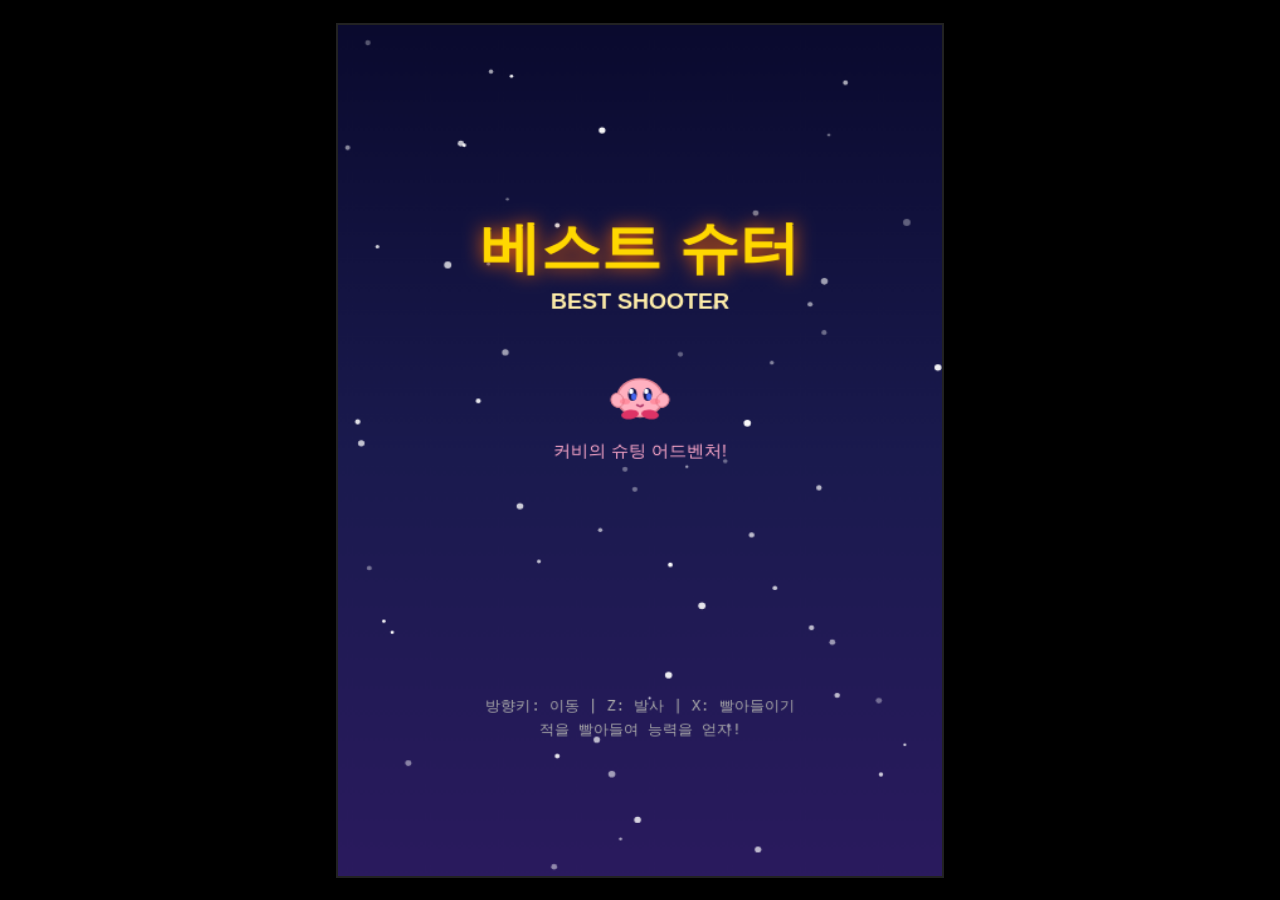
<file: games/shoot/index.html>
<!DOCTYPE html>
<html lang="ko">
<head>
<meta charset="UTF-8">
<meta name="viewport" content="width=device-width, initial-scale=1.0">
<title>베스트 슈터</title>
<style>
* { margin: 0; padding: 0; box-sizing: border-box; }
body {
  background: #000;
  display: flex;
  justify-content: center;
  align-items: center;
  height: 100vh;
  overflow: hidden;
  font-family: 'Segoe UI', sans-serif;
}
canvas {
  border: 2px solid #222;
  image-rendering: auto;
  width: min(95vw, 67.5vh);
  height: min(142.5vw, 95vh);
}
/* ---- Leaderboard Overlay ---- */
#shootNameOverlay {
  font-family: 'Press Start 2P', 'Courier New', monospace;
}
#shootNewRecord {
  text-align: center; margin: 10px 0;
  animation: shootNewRecordIn 0.6s cubic-bezier(0.175,0.885,0.32,1.275) both;
}
@keyframes shootNewRecordIn {
  from { transform: scale(0) rotate(-10deg); opacity: 0; }
  to { transform: scale(1) rotate(0); opacity: 1; }
}
#shootNewRecordTitle {
  font-size: 22px; font-weight: 900; margin-bottom: 14px;
  animation: shootNrFlash 0.6s ease-in-out infinite;
}
@keyframes shootNrFlash {
  0%, 100% { color: #FFD700; text-shadow: 0 0 10px #FFD700, 0 0 30px #FF8800; }
  50% { color: #fff; text-shadow: 0 0 20px #FFD700, 0 0 50px #FF8800, 0 0 80px #FF4400; }
}
#shootNameRow { display: flex; gap: 8px; justify-content: center; margin-bottom: 6px; }
.shoot-name-slot { display: flex; flex-direction: column; align-items: center; gap: 2px; }
.shoot-name-arr {
  background: none; border: none; color: rgba(255,255,255,0.5);
  font-size: 18px; cursor: pointer; padding: 2px 10px; line-height: 1;
  pointer-events: all;
}
.shoot-name-arr:hover { color: #FFD700; }
.shoot-name-arr:active { transform: scale(0.85); }
.shoot-name-char {
  width: 48px; height: 54px; display: flex; align-items: center; justify-content: center;
  font-size: 34px; font-weight: 900; font-family: 'Courier New', monospace;
  color: #FFD700; background: rgba(0,0,0,0.5);
  border: 2px solid rgba(255,255,255,0.15); border-radius: 8px;
}
.shoot-name-char.active {
  border-color: #FFD700; background: rgba(255,215,0,0.1);
  animation: shootNcBlink 0.5s step-end infinite;
}
@keyframes shootNcBlink { 50% { border-color: transparent; } }
#shootNameHint { color: rgba(255,255,255,0.4); font-size: 11px; margin-top: 4px; text-align: center; }
.shoot-btn-name-ok {
  margin-top: 10px; padding: 8px 36px; font-size: 18px; font-weight: bold;
  background: linear-gradient(180deg, #FFB800, #E08900);
  box-shadow: 0 4px 0 #AA6600; border: none; border-radius: 30px;
  color: #fff; cursor: pointer; pointer-events: all;
}
.shoot-btn-name-ok:active { transform: translateY(2px); box-shadow: 0 2px 0 #AA6600; }
#shootRanking {
  width: 100%; margin-top: 14px;
  animation: shootRankIn 0.4s ease-out both;
}
@keyframes shootRankIn {
  from { transform: translateY(20px); opacity: 0; }
  to { transform: translateY(0); opacity: 1; }
}
#shootRankTitle {
  text-align: center; font-size: 18px; font-weight: 900;
  color: #FFD700; letter-spacing: 4px; margin-bottom: 10px;
  text-shadow: 0 0 10px rgba(255,215,0,0.3);
}
.shoot-rank-row {
  display: flex; padding: 7px 14px; border-radius: 6px;
  margin-bottom: 2px; font-size: 14px; font-weight: bold; align-items: center;
}
.shoot-rank-row.header {
  color: rgba(255,255,255,0.35); font-size: 10px;
  letter-spacing: 1px; margin-bottom: 4px; padding-bottom: 4px;
  border-bottom: 1px solid rgba(255,255,255,0.1);
}
.shoot-rank-row.current {
  background: rgba(255,215,0,0.12);
  animation: shootRkHL 1s ease-in-out infinite;
  border: 1px solid rgba(255,215,0,0.25);
}
@keyframes shootRkHL { 50% { background: rgba(255,215,0,0.22); } }
.shoot-rank-pos {
  width: 36px; font-family: 'Courier New', monospace; color: #888;
}
.shoot-rank-row:nth-child(2) .shoot-rank-pos { color: #FFD700; }
.shoot-rank-row:nth-child(3) .shoot-rank-pos { color: #C0C0C0; }
.shoot-rank-row:nth-child(4) .shoot-rank-pos { color: #CD7F32; }
.shoot-rank-name { flex: 1; color: #fff; font-family: 'Courier New', monospace; letter-spacing: 3px; }
.shoot-rank-score { width: 70px; text-align: right; color: #FFD700; }
.shoot-rank-game { width: 80px; text-align: right; color: #88aaff; font-size: 10px; }
.shoot-rank-you { color: #00DDFF; font-size: 10px; margin-left: 6px; white-space: nowrap; }
.shoot-go-phase.hidden { display: none; }
</style>
</head>
<body>
<canvas id="game"></canvas>
<div id="shootNameOverlay" style="position:fixed;top:0;left:0;width:100%;height:100%;background:rgba(0,0,0,0.85);z-index:100;display:none;align-items:center;justify-content:center;flex-direction:column;font-family:'Press Start 2P',monospace;">
    <div style="max-width:420px;width:92%;text-align:center;">
        <div id="shootOverlayTitle" style="font-size:32px;font-weight:900;color:#FF3333;text-shadow:0 0 20px rgba(255,0,0,0.6);margin-bottom:15px;">GAME OVER</div>
        <div style="font-size:20px;color:#FFD700;margin-bottom:20px;" id="shootFinalScore">SCORE: 0</div>
        <div id="shootNewRecord" class="shoot-go-phase hidden">
            <div id="shootNewRecordTitle">&#9733; NEW RECORD &#9733;</div>
            <div id="shootNameRow">
                <div class="shoot-name-slot">
                    <button class="shoot-name-arr" onclick="shootNameCharChange(0,1)">&#9650;</button>
                    <div class="shoot-name-char active" id="snc0">A</div>
                    <button class="shoot-name-arr" onclick="shootNameCharChange(0,-1)">&#9660;</button>
                </div>
                <div class="shoot-name-slot">
                    <button class="shoot-name-arr" onclick="shootNameCharChange(1,1)">&#9650;</button>
                    <div class="shoot-name-char" id="snc1">A</div>
                    <button class="shoot-name-arr" onclick="shootNameCharChange(1,-1)">&#9660;</button>
                </div>
                <div class="shoot-name-slot">
                    <button class="shoot-name-arr" onclick="shootNameCharChange(2,1)">&#9650;</button>
                    <div class="shoot-name-char" id="snc2">A</div>
                    <button class="shoot-name-arr" onclick="shootNameCharChange(2,-1)">&#9660;</button>
                </div>
            </div>
            <div id="shootNameHint">&#8593;&#8595; 변경 &nbsp; &#8592;&#8594; 이동 &nbsp; ENTER 확인</div>
            <button class="shoot-btn-name-ok" onclick="shootConfirmName()">OK</button>
        </div>
        <div id="shootRanking" class="shoot-go-phase hidden">
            <div id="shootRankTitle">&#127942; RANKING &#127942;</div>
            <div id="shootRankList"></div>
        </div>
    </div>
</div>
<script>
// ============================================================
//  베스트 슈터 (Best Shooter) - Kirby Themed Vertical Shooter
// ============================================================

const canvas = document.getElementById('game');
const ctx = canvas.getContext('2d');
const W = 480, H = 720;
canvas.width = W;
canvas.height = H;

// ---- Input ----
const keys = {};
const justPressed = {};
window.addEventListener('keydown', e => {
  // Intercept for name entry
  if (shootGameOverPhase === 'nameEntry') {
    if (e.code === 'ArrowUp') { shootNameCharChange(shootNamePos, 1); }
    else if (e.code === 'ArrowDown') { shootNameCharChange(shootNamePos, -1); }
    else if (e.code === 'ArrowLeft') { shootNamePos = Math.max(0, shootNamePos - 1); shootUpdateNameDisplay(); }
    else if (e.code === 'ArrowRight') { shootNamePos = Math.min(2, shootNamePos + 1); shootUpdateNameDisplay(); }
    else if (e.code === 'Enter') { shootConfirmName(); }
    e.preventDefault();
    e.stopPropagation();
    return;
  }
  if (!keys[e.code]) justPressed[e.code] = true;
  keys[e.code] = true;
  e.preventDefault();
});
window.addEventListener('keyup', e => { keys[e.code] = false; e.preventDefault(); });

// ---- Audio ----
let audioCtx;
function initAudio() { if (!audioCtx) audioCtx = new (window.AudioContext || window.webkitAudioContext)(); }

function playTone(freq, dur, type = 'square', vol = 0.06) {
  if (!audioCtx) return;
  const o = audioCtx.createOscillator();
  const g = audioCtx.createGain();
  o.type = type; o.frequency.value = freq;
  g.gain.value = vol;
  g.gain.exponentialRampToValueAtTime(0.001, audioCtx.currentTime + dur);
  o.connect(g); g.connect(audioCtx.destination);
  o.start(); o.stop(audioCtx.currentTime + dur);
}

function sfxShoot() { playTone(880, 0.06, 'square', 0.04); }
function sfxFireShoot() { playTone(220, 0.12, 'sawtooth', 0.06); }
function sfxWaterShoot() { playTone(660, 0.08, 'sine', 0.05); }
function sfxHit() { playTone(300, 0.08, 'square', 0.06); }
function sfxDestroy() {
  playTone(180, 0.15, 'sawtooth', 0.08);
  setTimeout(() => playTone(120, 0.2, 'square', 0.06), 50);
}
function sfxInhale() { playTone(90, 0.04, 'sawtooth', 0.03); }
function sfxAbility() {
  playTone(523, 0.08, 'square', 0.07);
  setTimeout(() => playTone(659, 0.08, 'square', 0.07), 80);
  setTimeout(() => playTone(784, 0.12, 'square', 0.07), 160);
}
function sfxPlayerHit() { playTone(100, 0.25, 'square', 0.1); }
function sfxBossDefeat() {
  for (let i = 0; i < 6; i++) {
    setTimeout(() => playTone(200 + i * 80, 0.15, 'square', 0.08), i * 120);
  }
}
function sfxBossWarn() {
  playTone(120, 0.3, 'sawtooth', 0.08);
  setTimeout(() => playTone(120, 0.3, 'sawtooth', 0.08), 400);
  setTimeout(() => playTone(120, 0.3, 'sawtooth', 0.08), 800);
}
function sfxStageClear() {
  const notes = [523, 587, 659, 784, 880, 1047];
  notes.forEach((n, i) => setTimeout(() => playTone(n, 0.15, 'square', 0.07), i * 100));
}

// ---- BGM System ----
let bgm = null;

function startBGM(type) {
  stopBGM();
  if (!audioCtx) return;

  const gain1 = audioCtx.createGain();
  const gain2 = audioCtx.createGain();
  gain1.connect(audioCtx.destination);
  gain2.connect(audioCtx.destination);
  gain1.gain.value = 0.03;
  gain2.gain.value = 0.025;

  const osc1 = audioCtx.createOscillator();
  const osc2 = audioCtx.createOscillator();
  osc1.type = 'square';
  osc2.type = 'triangle';
  osc1.connect(gain1);
  osc2.connect(gain2);
  osc1.frequency.value = 440;
  osc2.frequency.value = 220;
  osc1.start();
  osc2.start();

  let noteIdx = 0;
  const stageNotes = [523, 587, 659, 784, 880, 784, 659, 587, 523, 659, 784, 880, 1047, 880, 784, 659];
  const stageBass = [262, 262, 330, 330, 392, 392, 330, 330, 262, 262, 330, 330, 392, 392, 262, 262];
  const bossNotes = [330, 392, 330, 294, 262, 294, 330, 392, 440, 392, 330, 294, 262, 330, 294, 262];
  const bossBass = [165, 165, 196, 196, 131, 131, 165, 165, 220, 220, 196, 196, 131, 131, 165, 165];

  const melody = type === 'boss' ? bossNotes : stageNotes;
  const bass = type === 'boss' ? bossBass : stageBass;
  const interval = type === 'boss' ? 180 : 215;

  const intervalId = setInterval(() => {
    if (!audioCtx) return;
    const now = audioCtx.currentTime;
    osc1.frequency.setValueAtTime(melody[noteIdx % melody.length], now);
    osc2.frequency.setValueAtTime(bass[noteIdx % bass.length], now);
    noteIdx++;
  }, interval);

  bgm = { osc1, osc2, gain1, gain2, intervalId, playing: true };
}

function stopBGM() {
  if (!bgm) return;
  try {
    clearInterval(bgm.intervalId);
    bgm.osc1.stop();
    bgm.osc2.stop();
    bgm.gain1.disconnect();
    bgm.gain2.disconnect();
  } catch(e) {}
  bgm = null;
}

function muteBGM() {
  if (!bgm) return;
  bgm.gain1.gain.value = 0;
  bgm.gain2.gain.value = 0;
}

function unmuteBGM() {
  if (!bgm) return;
  bgm.gain1.gain.value = 0.03;
  bgm.gain2.gain.value = 0.025;
}

// ---- Game State ----
let state = 'title';
let stage = 1;
let score = 0;
let frame = 0;
let stageTimer = 0;
let bossSpawned = false;
let bossWarning = 0;
let stageClearTimer = 0;
let shakeX = 0, shakeY = 0;
let shakeTimer = 0;

// ---- Leaderboard ----
const SHOOT_ALPHABET = 'ABCDEFGHIJKLMNOPQRSTUVWXYZ0123456789';
let shootRankings = [];
let shootNameChars = [0, 0, 0];
let shootNamePos = 0;
let shootNewRankIdx = -1;
let shootGameOverPhase = ''; // '', 'nameEntry', 'ranking'

function shootLoadRankings() {
  try {
    shootRankings = JSON.parse(localStorage.getItem('gogo_arcade_leaderboard') || '[]');
  } catch(e) { shootRankings = []; }
}

function shootSaveRanking(name, sc) {
  try {
    let all = JSON.parse(localStorage.getItem('gogo_arcade_leaderboard') || '[]');
    all.push({ name, score: sc, game: '베스트슈터', date: new Date().toISOString().slice(0,10) });
    all.sort((a,b) => b.score - a.score);
    if (all.length > 30) all.length = 30;
    localStorage.setItem('gogo_arcade_leaderboard', JSON.stringify(all));
    shootRankings = all;
  } catch(e) {}
}

function shootGetRankPosition(s) {
  shootLoadRankings();
  for (let i = 0; i < shootRankings.length; i++) { if (s > shootRankings[i].score) return i; }
  return shootRankings.length < 30 ? shootRankings.length : -1;
}

function shootShowNameEntry() {
  shootGameOverPhase = 'nameEntry';
  shootNameChars = [0, 0, 0];
  shootNamePos = 0;
  const nr = document.getElementById('shootNewRecord');
  nr.classList.remove('hidden');
  nr.style.animation = 'none'; nr.offsetHeight; nr.style.animation = '';
  shootUpdateNameDisplay();
}

function shootUpdateNameDisplay() {
  for (let i = 0; i < 3; i++) {
    const el = document.getElementById('snc' + i);
    el.textContent = SHOOT_ALPHABET[shootNameChars[i]];
    el.classList.toggle('active', i === shootNamePos);
  }
}

window.shootNameCharChange = function(pos, dir) {
  if (shootGameOverPhase !== 'nameEntry') return;
  shootNamePos = pos;
  shootNameChars[pos] = (shootNameChars[pos] + dir + SHOOT_ALPHABET.length) % SHOOT_ALPHABET.length;
  shootUpdateNameDisplay();
};

window.shootConfirmName = function() {
  if (shootGameOverPhase !== 'nameEntry') return;
  const name = shootNameChars.map(i => SHOOT_ALPHABET[i]).join('');
  shootSaveRanking(name, score);
  document.getElementById('shootNewRecord').classList.add('hidden');
  shootShowRanking();
};

function shootShowRanking() {
  shootGameOverPhase = 'ranking';
  shootLoadRankings();
  const list = document.getElementById('shootRankList');
  const ordinals = ['1ST','2ND','3RD','4TH','5TH','6TH','7TH','8TH','9TH','10TH'];

  let html = '<div class="shoot-rank-row header"><span class="shoot-rank-pos">RANK</span><span class="shoot-rank-name">NAME</span><span class="shoot-rank-score">SCORE</span><span class="shoot-rank-game">GAME</span></div>';

  const display = shootRankings.slice(0, 10);
  if (display.length === 0) {
    html += '<div style="text-align:center;color:#666;padding:16px;font-size:13px;">기록 없음</div>';
  }
  display.forEach((r, i) => {
    const isCurrent = (i === shootNewRankIdx && r.score === score && r.game === '베스트슈터');
    html += '<div class="shoot-rank-row' + (isCurrent ? ' current' : '') + '">';
    html += '<span class="shoot-rank-pos">' + (ordinals[i] || (i+1)+'TH') + '</span>';
    html += '<span class="shoot-rank-name">' + (r.name || '---') + '</span>';
    html += '<span class="shoot-rank-score">' + (r.score || 0).toLocaleString() + '</span>';
    html += '<span class="shoot-rank-game">' + (r.game || '-') + '</span>';
    if (isCurrent) html += '<span class="shoot-rank-you">&#9664; YOU</span>';
    html += '</div>';
  });

  list.innerHTML = html;
  const rk = document.getElementById('shootRanking');
  rk.classList.remove('hidden');
  rk.style.animation = 'none'; rk.offsetHeight; rk.style.animation = '';
  shootNewRankIdx = -1;
}

function shootTriggerOverlay(title, titleColor) {
  shootNewRankIdx = shootGetRankPosition(score);
  document.getElementById('shootOverlayTitle').textContent = title;
  document.getElementById('shootOverlayTitle').style.color = titleColor;
  document.getElementById('shootOverlayTitle').style.textShadow = '0 0 20px ' + titleColor + '99';
  document.getElementById('shootFinalScore').textContent = 'SCORE: ' + score.toLocaleString();
  document.getElementById('shootNewRecord').classList.add('hidden');
  document.getElementById('shootRanking').classList.add('hidden');
  document.getElementById('shootNameOverlay').style.display = 'flex';
  if (shootNewRankIdx >= 0) {
    shootShowNameEntry();
  } else {
    shootShowRanking();
  }
}

// ---- Entities ----
let player, bullets, enemyBullets, enemies, boss, particles, items, stars;

// ---- Images ----
const images = {};
const imageFiles = {
  kirby: '기본_워프스타를 탄 커비.jpeg',
  waddledee: '적_기본_웨이들디.jpeg',
  mechawaddledee: '적_기본_메카 웨이들디.jpeg',
  watergalbros: '적_기본_워터겔브로스.jpeg',
  hothead: '적_기본_핫헤드.png',
  gigantedge: '적_보스_기간트 에지.jpeg',
  metaknight: '적_보스_메타나이트.jpeg',
};

let imagesLoaded = 0;
const totalImages = Object.keys(imageFiles).length;

for (const [key, file] of Object.entries(imageFiles)) {
  const img = new Image();
  img.onload = () => { imagesLoaded++; };
  img.onerror = () => { imagesLoaded++; };
  img.src = encodeURI(file);
  images[key] = img;
}

// ---- Helper Functions ----
function rand(min, max) { return Math.random() * (max - min) + min; }
function randInt(min, max) { return Math.floor(rand(min, max + 1)); }
function clamp(v, min, max) { return Math.max(min, Math.min(max, v)); }
function dist(a, b) { return Math.hypot(a.x - b.x, a.y - b.y); }

function rectsOverlap(a, b) {
  return a.x - a.w/2 < b.x + b.w/2 &&
         a.x + a.w/2 > b.x - b.w/2 &&
         a.y - a.h/2 < b.y + b.h/2 &&
         a.y + a.h/2 > b.y - b.h/2;
}

function screenShake(intensity, duration) {
  shakeTimer = duration;
  shakeX = intensity;
  shakeY = intensity;
}

// ---- Particle System ----
function spawnParticles(x, y, color, count, speed, life) {
  for (let i = 0; i < count; i++) {
    const angle = rand(0, Math.PI * 2);
    const spd = rand(speed * 0.3, speed);
    particles.push({
      x, y, vx: Math.cos(angle) * spd, vy: Math.sin(angle) * spd,
      life, maxLife: life, color, size: rand(2, 5)
    });
  }
}

function spawnStar(x, y) {
  for (let i = 0; i < 5; i++) {
    const angle = rand(0, Math.PI * 2);
    const spd = rand(1, 3);
    particles.push({
      x, y, vx: Math.cos(angle) * spd, vy: Math.sin(angle) * spd,
      life: 30, maxLife: 30, color: '#FFD700', size: rand(3, 6), star: true
    });
  }
}

// ---- Drawing Helpers ----
function drawImageFit(img, x, y, w, h) {
  if (!img || !img.complete || img.naturalWidth === 0) return false;
  ctx.save();
  ctx.beginPath();
  ctx.ellipse(x, y, w/2, h/2, 0, 0, Math.PI * 2);
  ctx.clip();
  ctx.drawImage(img, x - w/2, y - h/2, w, h);
  ctx.restore();
  return true;
}

function drawImageRect(img, x, y, w, h) {
  if (!img || !img.complete || img.naturalWidth === 0) return false;
  ctx.drawImage(img, x - w/2, y - h/2, w, h);
  return true;
}

// ---- Draw Characters ----
function drawKirby(x, y, ability, inhaling, invincible) {
  ctx.save();
  ctx.translate(x, y);
  if (invincible > 0 && Math.floor(frame / 3) % 2 === 0) ctx.globalAlpha = 0.4;

  // Body
  ctx.fillStyle = '#FFB0C0';
  ctx.beginPath();
  ctx.ellipse(0, 0, 18, 16, 0, 0, Math.PI * 2);
  ctx.fill();
  ctx.strokeStyle = '#E08090';
  ctx.lineWidth = 1.5;
  ctx.stroke();

  // Feet
  ctx.fillStyle = '#DD3366';
  ctx.beginPath(); ctx.ellipse(-8, 14, 7, 4, -0.15, 0, Math.PI * 2); ctx.fill();
  ctx.beginPath(); ctx.ellipse(8, 14, 7, 4, 0.15, 0, Math.PI * 2); ctx.fill();

  // Arms
  ctx.fillStyle = '#FFB0C0';
  ctx.strokeStyle = '#E08090';
  ctx.lineWidth = 1;
  ctx.beginPath(); ctx.ellipse(-18, 2, 5, 6, -0.3, 0, Math.PI * 2); ctx.fill(); ctx.stroke();
  ctx.beginPath(); ctx.ellipse(18, 2, 5, 6, 0.3, 0, Math.PI * 2); ctx.fill(); ctx.stroke();

  // Eyes
  ctx.fillStyle = '#191950';
  ctx.beginPath(); ctx.ellipse(-6, -3, 3.5, 5.5, 0, 0, Math.PI * 2); ctx.fill();
  ctx.beginPath(); ctx.ellipse(6, -3, 3.5, 5.5, 0, 0, Math.PI * 2); ctx.fill();

  // Eye highlights
  ctx.fillStyle = '#FFF';
  ctx.beginPath(); ctx.ellipse(-7, -5.5, 1.8, 2.2, 0, 0, Math.PI * 2); ctx.fill();
  ctx.beginPath(); ctx.ellipse(5, -5.5, 1.8, 2.2, 0, 0, Math.PI * 2); ctx.fill();

  // Blue iris
  ctx.fillStyle = '#4466EE';
  ctx.beginPath(); ctx.ellipse(-5, -1, 2, 3, 0, 0, Math.PI * 2); ctx.fill();
  ctx.beginPath(); ctx.ellipse(7, -1, 2, 3, 0, 0, Math.PI * 2); ctx.fill();

  // Blush
  ctx.fillStyle = 'rgba(255, 80, 100, 0.35)';
  ctx.beginPath(); ctx.ellipse(-12, 3, 4, 2.5, 0, 0, Math.PI * 2); ctx.fill();
  ctx.beginPath(); ctx.ellipse(12, 3, 4, 2.5, 0, 0, Math.PI * 2); ctx.fill();

  // Mouth
  if (inhaling) {
    ctx.fillStyle = '#220011';
    ctx.beginPath(); ctx.ellipse(0, 5, 7, 6, 0, 0, Math.PI * 2); ctx.fill();
    ctx.fillStyle = '#440022';
    ctx.beginPath(); ctx.ellipse(0, 5, 4, 3, 0, 0, Math.PI * 2); ctx.fill();
  } else {
    ctx.strokeStyle = '#AA3366';
    ctx.lineWidth = 1.5;
    ctx.beginPath(); ctx.arc(0, 4, 3, 0.15 * Math.PI, 0.85 * Math.PI); ctx.stroke();
  }

  // Ability hats
  if (ability === 'fire') {
    // Fire crown
    const t = frame * 0.15;
    ctx.fillStyle = '#FF4400';
    ctx.beginPath();
    ctx.moveTo(-10, -14); ctx.lineTo(-6, -24 + Math.sin(t) * 3);
    ctx.lineTo(-2, -16); ctx.lineTo(2, -28 + Math.sin(t + 1) * 3);
    ctx.lineTo(6, -16); ctx.lineTo(10, -22 + Math.sin(t + 2) * 3);
    ctx.lineTo(12, -14); ctx.closePath(); ctx.fill();
    ctx.fillStyle = '#FFAA00';
    ctx.beginPath();
    ctx.moveTo(-7, -14); ctx.lineTo(-3, -20 + Math.sin(t) * 2);
    ctx.lineTo(0, -15); ctx.lineTo(3, -22 + Math.sin(t + 1) * 2);
    ctx.lineTo(7, -14); ctx.closePath(); ctx.fill();
  } else if (ability === 'water') {
    // Water crown
    ctx.fillStyle = '#3399FF';
    ctx.beginPath();
    ctx.ellipse(0, -16, 12, 5, 0, Math.PI, Math.PI * 2); ctx.fill();
    ctx.fillStyle = '#66BBFF';
    for (let i = -2; i <= 2; i++) {
      const bx = i * 5;
      const by = -20 - Math.abs(i) * 2 + Math.sin(frame * 0.1 + i) * 2;
      ctx.beginPath(); ctx.arc(bx, by, 3, 0, Math.PI * 2); ctx.fill();
    }
  }

  ctx.restore();
}

function drawWaddleDee(x, y, hp, maxHp) {
  ctx.save();
  ctx.translate(x, y);

  // Body
  ctx.fillStyle = '#E8955A';
  ctx.beginPath(); ctx.ellipse(0, 0, 14, 13, 0, 0, Math.PI * 2); ctx.fill();
  ctx.strokeStyle = '#C07040'; ctx.lineWidth = 1; ctx.stroke();

  // Face area
  ctx.fillStyle = '#FDDCB0';
  ctx.beginPath(); ctx.ellipse(0, 1, 10, 9, 0, 0, Math.PI * 2); ctx.fill();

  // Eyes
  ctx.fillStyle = '#1a1a40';
  ctx.beginPath(); ctx.ellipse(-4, -1, 2, 2.5, 0, 0, Math.PI * 2); ctx.fill();
  ctx.beginPath(); ctx.ellipse(4, -1, 2, 2.5, 0, 0, Math.PI * 2); ctx.fill();

  // Blush
  ctx.fillStyle = 'rgba(220, 100, 80, 0.3)';
  ctx.beginPath(); ctx.ellipse(-8, 3, 3, 2, 0, 0, Math.PI * 2); ctx.fill();
  ctx.beginPath(); ctx.ellipse(8, 3, 3, 2, 0, 0, Math.PI * 2); ctx.fill();

  // Feet
  ctx.fillStyle = '#E8955A';
  ctx.beginPath(); ctx.ellipse(-6, 12, 5, 3, 0, 0, Math.PI * 2); ctx.fill();
  ctx.beginPath(); ctx.ellipse(6, 12, 5, 3, 0, 0, Math.PI * 2); ctx.fill();

  ctx.restore();
}

function drawHotHead(x, y) {
  ctx.save();
  ctx.translate(x, y);

  // Body
  ctx.fillStyle = '#DD4422';
  ctx.beginPath(); ctx.ellipse(0, 2, 15, 14, 0, 0, Math.PI * 2); ctx.fill();
  ctx.strokeStyle = '#AA2200'; ctx.lineWidth = 1.5; ctx.stroke();

  // Inner lighter area
  ctx.fillStyle = '#FF7744';
  ctx.beginPath(); ctx.ellipse(0, 4, 10, 9, 0, 0, Math.PI * 2); ctx.fill();

  // Flames on top
  const t = frame * 0.2;
  ctx.fillStyle = '#FF8800';
  for (let i = -1; i <= 1; i++) {
    ctx.beginPath();
    ctx.moveTo(i * 6 - 4, -10);
    ctx.quadraticCurveTo(i * 6, -22 + Math.sin(t + i * 2) * 4, i * 6 + 4, -10);
    ctx.fill();
  }
  ctx.fillStyle = '#FFCC00';
  ctx.beginPath();
  ctx.moveTo(-2, -10);
  ctx.quadraticCurveTo(0, -18 + Math.sin(t + 1) * 3, 2, -10);
  ctx.fill();

  // Eyes
  ctx.fillStyle = '#FFF';
  ctx.beginPath(); ctx.ellipse(-5, -1, 4, 4, 0, 0, Math.PI * 2); ctx.fill();
  ctx.beginPath(); ctx.ellipse(5, -1, 4, 4, 0, 0, Math.PI * 2); ctx.fill();
  ctx.fillStyle = '#111';
  ctx.beginPath(); ctx.ellipse(-4, 0, 2, 2.5, 0, 0, Math.PI * 2); ctx.fill();
  ctx.beginPath(); ctx.ellipse(6, 0, 2, 2.5, 0, 0, Math.PI * 2); ctx.fill();

  // Angry brows
  ctx.strokeStyle = '#661100';
  ctx.lineWidth = 2;
  ctx.beginPath(); ctx.moveTo(-9, -6); ctx.lineTo(-3, -4); ctx.stroke();
  ctx.beginPath(); ctx.moveTo(9, -6); ctx.lineTo(3, -4); ctx.stroke();

  ctx.restore();
}

function drawWaterGalbros(x, y) {
  ctx.save();
  ctx.translate(x, y);

  // Water drops around
  const t = frame * 0.1;
  ctx.fillStyle = 'rgba(100, 180, 255, 0.4)';
  for (let i = 0; i < 4; i++) {
    const angle = t + i * Math.PI / 2;
    const dx = Math.cos(angle) * 20;
    const dy = Math.sin(angle) * 18;
    ctx.beginPath(); ctx.arc(dx, dy, 3, 0, Math.PI * 2); ctx.fill();
  }

  // Body
  ctx.fillStyle = '#3388CC';
  ctx.beginPath(); ctx.ellipse(0, 0, 16, 15, 0, 0, Math.PI * 2); ctx.fill();
  ctx.strokeStyle = '#226699'; ctx.lineWidth = 1.5; ctx.stroke();

  // Belly
  ctx.fillStyle = '#88CCEE';
  ctx.beginPath(); ctx.ellipse(0, 3, 10, 9, 0, 0, Math.PI * 2); ctx.fill();

  // Eyes
  ctx.fillStyle = '#FFF';
  ctx.beginPath(); ctx.ellipse(-5, -2, 4, 4.5, 0, 0, Math.PI * 2); ctx.fill();
  ctx.beginPath(); ctx.ellipse(5, -2, 4, 4.5, 0, 0, Math.PI * 2); ctx.fill();
  ctx.fillStyle = '#112244';
  ctx.beginPath(); ctx.ellipse(-4, -1, 2, 2.5, 0, 0, Math.PI * 2); ctx.fill();
  ctx.beginPath(); ctx.ellipse(6, -1, 2, 2.5, 0, 0, Math.PI * 2); ctx.fill();

  // Mouth
  ctx.fillStyle = '#114477';
  ctx.beginPath(); ctx.ellipse(0, 6, 5, 3, 0, 0, Math.PI * 2); ctx.fill();

  // Fin on top
  ctx.fillStyle = '#2277AA';
  ctx.beginPath();
  ctx.moveTo(-3, -14); ctx.lineTo(0, -22); ctx.lineTo(3, -14);
  ctx.closePath(); ctx.fill();

  ctx.restore();
}

function drawMechaWaddleDee(x, y) {
  ctx.save();
  ctx.translate(x, y);

  // Body (metallic)
  ctx.fillStyle = '#888899';
  ctx.beginPath(); ctx.ellipse(0, 0, 15, 14, 0, 0, Math.PI * 2); ctx.fill();
  ctx.strokeStyle = '#556'; ctx.lineWidth = 2; ctx.stroke();

  // Visor
  ctx.fillStyle = '#334';
  ctx.beginPath();
  ctx.moveTo(-10, -4); ctx.lineTo(10, -4); ctx.lineTo(8, 2); ctx.lineTo(-8, 2);
  ctx.closePath(); ctx.fill();

  // Eye lights
  ctx.fillStyle = '#FF3333';
  ctx.beginPath(); ctx.ellipse(-4, -1, 2, 1.5, 0, 0, Math.PI * 2); ctx.fill();
  ctx.fillStyle = '#FF3333';
  ctx.beginPath(); ctx.ellipse(4, -1, 2, 1.5, 0, 0, Math.PI * 2); ctx.fill();

  // Antenna
  ctx.strokeStyle = '#667';
  ctx.lineWidth = 2;
  ctx.beginPath(); ctx.moveTo(0, -14); ctx.lineTo(0, -20); ctx.stroke();
  ctx.fillStyle = '#F44';
  ctx.beginPath(); ctx.arc(0, -21, 2, 0, Math.PI * 2); ctx.fill();

  // Legs
  ctx.fillStyle = '#667';
  ctx.beginPath(); ctx.ellipse(-6, 13, 5, 3, 0, 0, Math.PI * 2); ctx.fill();
  ctx.beginPath(); ctx.ellipse(6, 13, 5, 3, 0, 0, Math.PI * 2); ctx.fill();

  ctx.restore();
}

function drawMetaKnight(x, y, phase, attackAnim) {
  ctx.save();
  ctx.translate(x, y);

  // Cape
  const capeWave = Math.sin(frame * 0.08) * 5;
  ctx.fillStyle = phase === 2 ? '#6622AA' : '#3322AA';
  ctx.beginPath();
  ctx.moveTo(-25, -5);
  ctx.quadraticCurveTo(-30, 25 + capeWave, -15, 35);
  ctx.lineTo(0, 30);
  ctx.lineTo(15, 35);
  ctx.quadraticCurveTo(30, 25 - capeWave, 25, -5);
  ctx.closePath();
  ctx.fill();

  // Body
  ctx.fillStyle = '#2233AA';
  ctx.beginPath(); ctx.ellipse(0, 0, 20, 18, 0, 0, Math.PI * 2); ctx.fill();
  ctx.strokeStyle = '#112277'; ctx.lineWidth = 2; ctx.stroke();

  // Mask
  ctx.fillStyle = '#C0C0D0';
  ctx.beginPath();
  ctx.ellipse(0, -2, 18, 14, 0, -0.2, Math.PI + 0.2);
  ctx.fill();
  ctx.strokeStyle = '#8888AA'; ctx.lineWidth = 1.5; ctx.stroke();

  // Mask V-shape
  ctx.strokeStyle = '#8888AA';
  ctx.lineWidth = 2;
  ctx.beginPath(); ctx.moveTo(-8, -6); ctx.lineTo(0, 0); ctx.lineTo(8, -6); ctx.stroke();

  // Eyes (glowing yellow)
  const eyeGlow = Math.sin(frame * 0.1) * 0.2 + 0.8;
  ctx.fillStyle = `rgba(255, 255, 100, ${eyeGlow})`;
  ctx.beginPath(); ctx.ellipse(-6, -3, 3, 2, -0.2, 0, Math.PI * 2); ctx.fill();
  ctx.beginPath(); ctx.ellipse(6, -3, 3, 2, 0.2, 0, Math.PI * 2); ctx.fill();

  // Sword (Galaxia)
  if (attackAnim > 0) {
    const swordAngle = -Math.PI/2 + Math.sin(attackAnim * 0.3) * 1.5;
    ctx.save();
    ctx.translate(20, 0);
    ctx.rotate(swordAngle);
    // Blade
    ctx.fillStyle = '#FFD700';
    ctx.beginPath();
    ctx.moveTo(0, -3); ctx.lineTo(30, -2); ctx.lineTo(35, 0); ctx.lineTo(30, 2); ctx.lineTo(0, 3);
    ctx.closePath(); ctx.fill();
    ctx.strokeStyle = '#CC9900'; ctx.lineWidth = 1; ctx.stroke();
    // Handle
    ctx.fillStyle = '#8B4513';
    ctx.fillRect(-8, -3, 8, 6);
    // Guard
    ctx.fillStyle = '#FFD700';
    ctx.beginPath(); ctx.ellipse(0, 0, 3, 6, 0, 0, Math.PI * 2); ctx.fill();
    ctx.restore();
  }

  // Wings in phase 2
  if (phase === 2) {
    const wingFlap = Math.sin(frame * 0.15) * 8;
    ctx.fillStyle = 'rgba(80, 50, 150, 0.7)';
    // Left wing
    ctx.beginPath();
    ctx.moveTo(-18, -5);
    ctx.quadraticCurveTo(-40, -20 + wingFlap, -35, 5);
    ctx.quadraticCurveTo(-30, 15, -18, 10);
    ctx.closePath(); ctx.fill();
    // Right wing
    ctx.beginPath();
    ctx.moveTo(18, -5);
    ctx.quadraticCurveTo(40, -20 - wingFlap, 35, 5);
    ctx.quadraticCurveTo(30, 15, 18, 10);
    ctx.closePath(); ctx.fill();
  }

  ctx.restore();
}

function drawGigantEdge(x, y, phase, attackAnim) {
  ctx.save();
  ctx.translate(x, y);

  // Body (large armored)
  ctx.fillStyle = phase === 2 ? '#445544' : '#556655';
  ctx.beginPath(); ctx.ellipse(0, 5, 32, 35, 0, 0, Math.PI * 2); ctx.fill();
  ctx.strokeStyle = '#334433'; ctx.lineWidth = 2.5; ctx.stroke();

  // Armor plates
  ctx.fillStyle = phase === 2 ? '#667766' : '#778877';
  ctx.beginPath(); ctx.ellipse(0, -5, 28, 20, 0, 0, Math.PI); ctx.fill();
  ctx.strokeStyle = '#556655'; ctx.lineWidth = 1.5; ctx.stroke();

  // Helmet
  ctx.fillStyle = '#445544';
  ctx.beginPath();
  ctx.moveTo(-20, -15);
  ctx.quadraticCurveTo(-22, -35, 0, -40);
  ctx.quadraticCurveTo(22, -35, 20, -15);
  ctx.closePath(); ctx.fill();
  ctx.strokeStyle = '#334433'; ctx.lineWidth = 2; ctx.stroke();

  // Visor
  ctx.fillStyle = '#112211';
  ctx.beginPath();
  ctx.moveTo(-15, -18); ctx.lineTo(15, -18);
  ctx.lineTo(12, -10); ctx.lineTo(-12, -10);
  ctx.closePath(); ctx.fill();

  // Eyes
  const eyeFlicker = Math.sin(frame * 0.12) * 0.3 + 0.7;
  ctx.fillStyle = phase === 2 ? `rgba(255, 80, 80, ${eyeFlicker})` : `rgba(255, 200, 100, ${eyeFlicker})`;
  ctx.beginPath(); ctx.ellipse(-6, -14, 3, 2, 0, 0, Math.PI * 2); ctx.fill();
  ctx.beginPath(); ctx.ellipse(6, -14, 3, 2, 0, 0, Math.PI * 2); ctx.fill();

  // Shield (left hand)
  ctx.fillStyle = '#889988';
  ctx.strokeStyle = '#667766';
  ctx.lineWidth = 2;
  ctx.beginPath(); ctx.ellipse(-30, 5, 12, 18, -0.2, 0, Math.PI * 2); ctx.fill(); ctx.stroke();
  ctx.fillStyle = '#AABBAA';
  ctx.beginPath(); ctx.ellipse(-30, 5, 6, 10, -0.2, 0, Math.PI * 2); ctx.fill();

  // Sword (right hand)
  const swordSwing = attackAnim > 0 ? Math.sin(attackAnim * 0.25) * 1.2 : 0;
  ctx.save();
  ctx.translate(30, -5);
  ctx.rotate(-0.8 + swordSwing);
  // Blade
  ctx.fillStyle = '#AABBCC';
  ctx.beginPath();
  ctx.moveTo(0, -4); ctx.lineTo(40, -3); ctx.lineTo(45, 0); ctx.lineTo(40, 3); ctx.lineTo(0, 4);
  ctx.closePath(); ctx.fill();
  ctx.strokeStyle = '#8899AA'; ctx.lineWidth = 1; ctx.stroke();
  // Handle
  ctx.fillStyle = '#664422';
  ctx.fillRect(-10, -4, 10, 8);
  // Guard
  ctx.fillStyle = '#AABBAA';
  ctx.beginPath(); ctx.ellipse(0, 0, 4, 7, 0, 0, Math.PI * 2); ctx.fill();
  ctx.restore();

  // Feet
  ctx.fillStyle = '#445544';
  ctx.beginPath(); ctx.ellipse(-15, 38, 10, 5, 0, 0, Math.PI * 2); ctx.fill();
  ctx.beginPath(); ctx.ellipse(15, 38, 10, 5, 0, 0, Math.PI * 2); ctx.fill();

  ctx.restore();
}

// ---- Draw Dark Matter (Stage 3 Boss) ----
function drawDarkMatter(x, y, phase, attackAnim) {
  ctx.save();
  ctx.translate(x, y);

  // Petal-like orange decorations orbiting
  const petalCount = 8;
  for (let i = 0; i < petalCount; i++) {
    const angle = (i / petalCount) * Math.PI * 2 + frame * 0.03;
    const r = 28 + Math.sin(frame * 0.05 + i) * 4;
    const px = Math.cos(angle) * r;
    const py = Math.sin(angle) * r;
    ctx.fillStyle = phase === 2 ? '#FF4400' : '#FF8800';
    ctx.beginPath(); ctx.ellipse(px, py, 6, 3, angle, 0, Math.PI * 2); ctx.fill();
  }

  // Dark sphere body
  const grad = ctx.createRadialGradient(0, 0, 5, 0, 0, 30);
  grad.addColorStop(0, phase === 2 ? '#440022' : '#1a0033');
  grad.addColorStop(0.7, phase === 2 ? '#220011' : '#0d001a');
  grad.addColorStop(1, '#000');
  ctx.fillStyle = grad;
  ctx.beginPath(); ctx.arc(0, 0, 28, 0, Math.PI * 2); ctx.fill();

  // Single eye
  const eyePulse = Math.sin(frame * 0.08) * 2;
  ctx.fillStyle = '#FFF';
  ctx.beginPath(); ctx.ellipse(0, -2, 12 + eyePulse, 10, 0, 0, Math.PI * 2); ctx.fill();
  // Iris
  const lookX = Math.sin(frame * 0.04) * 3;
  ctx.fillStyle = phase === 2 ? '#FF0000' : '#CC2200';
  ctx.beginPath(); ctx.arc(lookX, -2, 6, 0, Math.PI * 2); ctx.fill();
  // Pupil
  ctx.fillStyle = '#000';
  ctx.beginPath(); ctx.arc(lookX, -2, 3, 0, Math.PI * 2); ctx.fill();

  // Phase 2 dark aura
  if (phase === 2) {
    ctx.globalAlpha = 0.2 + Math.sin(frame * 0.1) * 0.1;
    ctx.fillStyle = '#660033';
    ctx.beginPath(); ctx.arc(0, 0, 38, 0, Math.PI * 2); ctx.fill();
    ctx.globalAlpha = 1;
  }

  // Attack flash
  if (attackAnim > 30) {
    ctx.globalAlpha = 0.3;
    ctx.fillStyle = '#FF00FF';
    ctx.beginPath(); ctx.arc(0, 0, 35, 0, Math.PI * 2); ctx.fill();
    ctx.globalAlpha = 1;
  }

  ctx.restore();
}

// ---- Draw Marx (Stage 4 Boss) ----
function drawMarx(x, y, phase, attackAnim) {
  ctx.save();
  ctx.translate(x, y);

  // Wings
  const wingFlap = Math.sin(frame * 0.12) * 10;
  // Left wing
  ctx.fillStyle = phase === 2 ? '#AA00AA' : '#9933CC';
  ctx.beginPath();
  ctx.moveTo(-12, 0);
  ctx.quadraticCurveTo(-45, -25 + wingFlap, -40, 5);
  ctx.quadraticCurveTo(-35, 20, -12, 10);
  ctx.closePath(); ctx.fill();
  ctx.fillStyle = phase === 2 ? '#FF44FF' : '#CC66FF';
  ctx.beginPath();
  ctx.moveTo(-12, 0);
  ctx.quadraticCurveTo(-35, -15 + wingFlap, -30, 5);
  ctx.quadraticCurveTo(-25, 12, -12, 8);
  ctx.closePath(); ctx.fill();
  // Right wing
  ctx.fillStyle = phase === 2 ? '#AA00AA' : '#9933CC';
  ctx.beginPath();
  ctx.moveTo(12, 0);
  ctx.quadraticCurveTo(45, -25 - wingFlap, 40, 5);
  ctx.quadraticCurveTo(35, 20, 12, 10);
  ctx.closePath(); ctx.fill();
  ctx.fillStyle = phase === 2 ? '#FF44FF' : '#CC66FF';
  ctx.beginPath();
  ctx.moveTo(12, 0);
  ctx.quadraticCurveTo(35, -15 - wingFlap, 30, 5);
  ctx.quadraticCurveTo(25, 12, 12, 8);
  ctx.closePath(); ctx.fill();

  // Body (sphere)
  ctx.fillStyle = phase === 2 ? '#CC2255' : '#DD4477';
  ctx.beginPath(); ctx.arc(0, 5, 22, 0, Math.PI * 2); ctx.fill();
  ctx.strokeStyle = '#AA2255'; ctx.lineWidth = 2; ctx.stroke();

  // Jester hat
  ctx.fillStyle = '#3322AA';
  ctx.beginPath();
  ctx.moveTo(-15, -12);
  ctx.quadraticCurveTo(-25, -40, -18, -45);
  ctx.quadraticCurveTo(-10, -30, 0, -18);
  ctx.closePath(); ctx.fill();
  ctx.fillStyle = '#CC2222';
  ctx.beginPath();
  ctx.moveTo(15, -12);
  ctx.quadraticCurveTo(25, -40, 18, -45);
  ctx.quadraticCurveTo(10, -30, 0, -18);
  ctx.closePath(); ctx.fill();
  // Pompoms
  ctx.fillStyle = '#FFDD00';
  ctx.beginPath(); ctx.arc(-18, -45, 5, 0, Math.PI * 2); ctx.fill();
  ctx.beginPath(); ctx.arc(18, -45, 5, 0, Math.PI * 2); ctx.fill();

  // Eyes
  ctx.fillStyle = '#FFF';
  ctx.beginPath(); ctx.ellipse(-7, -2, 6, 5, 0, 0, Math.PI * 2); ctx.fill();
  ctx.beginPath(); ctx.ellipse(7, -2, 6, 5, 0, 0, Math.PI * 2); ctx.fill();
  ctx.fillStyle = phase === 2 ? '#FF0000' : '#222';
  ctx.beginPath(); ctx.arc(-7, -1, 3, 0, Math.PI * 2); ctx.fill();
  ctx.beginPath(); ctx.arc(7, -1, 3, 0, Math.PI * 2); ctx.fill();

  // Mouth (grin)
  ctx.strokeStyle = phase === 2 ? '#FF0044' : '#222';
  ctx.lineWidth = 2;
  ctx.beginPath();
  ctx.arc(0, 6, 10, 0.1, Math.PI - 0.1);
  ctx.stroke();

  // Feet (shoe-like)
  ctx.fillStyle = '#7733AA';
  ctx.beginPath(); ctx.ellipse(-10, 26, 8, 4, -0.3, 0, Math.PI * 2); ctx.fill();
  ctx.beginPath(); ctx.ellipse(10, 26, 8, 4, 0.3, 0, Math.PI * 2); ctx.fill();

  // Attack flash
  if (attackAnim > 30) {
    ctx.globalAlpha = 0.25;
    ctx.fillStyle = '#FF88FF';
    ctx.beginPath(); ctx.arc(0, 0, 35, 0, Math.PI * 2); ctx.fill();
    ctx.globalAlpha = 1;
  }

  ctx.restore();
}

// ---- Draw Zero (Stage 5 Boss) ----
function drawZero(x, y, phase, attackAnim) {
  ctx.save();
  ctx.translate(x, y);

  // Blood drip particles (phase 2)
  if (phase === 2) {
    for (let i = 0; i < 5; i++) {
      const dripY = (frame * 1.5 + i * 30) % 60;
      const dripX = Math.sin(i * 2.5) * 15;
      ctx.fillStyle = `rgba(180, 0, 0, ${1 - dripY / 60})`;
      ctx.beginPath(); ctx.ellipse(dripX, 20 + dripY, 3, 4, 0, 0, Math.PI * 2); ctx.fill();
    }
  }

  // White sphere body (large)
  const grad = ctx.createRadialGradient(-5, -5, 5, 0, 0, 33);
  grad.addColorStop(0, '#FFFFFF');
  grad.addColorStop(0.6, phase === 2 ? '#EECCCC' : '#F0F0F0');
  grad.addColorStop(1, phase === 2 ? '#DDAAAA' : '#CCCCCC');
  ctx.fillStyle = grad;
  ctx.beginPath(); ctx.arc(0, 0, 33, 0, Math.PI * 2); ctx.fill();
  ctx.strokeStyle = phase === 2 ? '#AA6666' : '#AAAAAA';
  ctx.lineWidth = 2;
  ctx.stroke();

  // Single large red eye
  const eyePulse = Math.sin(frame * 0.06) * 3;
  // Eye white (slightly red-tinted)
  ctx.fillStyle = '#FFEEEE';
  ctx.beginPath(); ctx.ellipse(0, 0, 16 + eyePulse, 14, 0, 0, Math.PI * 2); ctx.fill();
  // Blood-red iris
  const irisGrad = ctx.createRadialGradient(0, 0, 2, 0, 0, 10);
  irisGrad.addColorStop(0, '#FF0000');
  irisGrad.addColorStop(0.5, '#CC0000');
  irisGrad.addColorStop(1, '#880000');
  ctx.fillStyle = irisGrad;
  ctx.beginPath(); ctx.arc(0, 0, 10, 0, Math.PI * 2); ctx.fill();
  // Pupil
  ctx.fillStyle = '#000';
  ctx.beginPath(); ctx.arc(0, 0, 4, 0, Math.PI * 2); ctx.fill();
  // Eye shine
  ctx.fillStyle = 'rgba(255,255,255,0.6)';
  ctx.beginPath(); ctx.arc(-4, -4, 3, 0, Math.PI * 2); ctx.fill();

  // Blood tear from eye
  ctx.fillStyle = '#BB0000';
  const tearLen = 8 + Math.sin(frame * 0.08) * 3;
  ctx.beginPath();
  ctx.moveTo(-3, 12);
  ctx.quadraticCurveTo(0, 12 + tearLen, 3, 12);
  ctx.closePath(); ctx.fill();

  // Phase 2 red aura
  if (phase === 2) {
    ctx.globalAlpha = 0.15 + Math.sin(frame * 0.08) * 0.08;
    ctx.fillStyle = '#FF0000';
    ctx.beginPath(); ctx.arc(0, 0, 45, 0, Math.PI * 2); ctx.fill();
    ctx.globalAlpha = 1;
  }

  // Attack flash
  if (attackAnim > 30) {
    ctx.globalAlpha = 0.3;
    ctx.fillStyle = '#FF2222';
    ctx.beginPath(); ctx.arc(0, 0, 40, 0, Math.PI * 2); ctx.fill();
    ctx.globalAlpha = 1;
  }

  ctx.restore();
}

// ---- Draw Magolor (Stage 6 Boss) ----
function drawMagolor(x, y, phase, attackAnim) {
  ctx.save();
  ctx.translate(x, y);

  // Cape (behind body)
  ctx.fillStyle = phase === 2 ? '#1a0a4a' : '#2233AA';
  ctx.beginPath();
  ctx.moveTo(-18, 5);
  ctx.quadraticCurveTo(-30, 35, -20, 50);
  ctx.lineTo(20, 50);
  ctx.quadraticCurveTo(30, 35, 18, 5);
  ctx.closePath(); ctx.fill();

  // Body (round dark blue)
  const bodyGrad = ctx.createRadialGradient(0, 0, 5, 0, 0, 24);
  bodyGrad.addColorStop(0, phase === 2 ? '#1a0a3a' : '#223388');
  bodyGrad.addColorStop(1, phase === 2 ? '#0a0020' : '#112266');
  ctx.fillStyle = bodyGrad;
  ctx.beginPath(); ctx.arc(0, 0, 24, 0, Math.PI * 2); ctx.fill();
  ctx.strokeStyle = '#334499'; ctx.lineWidth = 1.5; ctx.stroke();

  // Gold cogwheel necklace
  ctx.strokeStyle = '#FFD700'; ctx.lineWidth = 2;
  ctx.beginPath(); ctx.arc(0, 12, 8, 0, Math.PI * 2); ctx.stroke();
  for (let i = 0; i < 8; i++) {
    const a = (i / 8) * Math.PI * 2 + frame * 0.02;
    ctx.fillStyle = '#FFD700';
    ctx.beginPath(); ctx.arc(Math.cos(a) * 8, 12 + Math.sin(a) * 8, 2, 0, Math.PI * 2); ctx.fill();
  }

  // Cat-ear horns (blue/yellow)
  ctx.fillStyle = '#3344AA';
  ctx.beginPath(); ctx.moveTo(-14, -18); ctx.lineTo(-22, -38); ctx.lineTo(-6, -22); ctx.closePath(); ctx.fill();
  ctx.beginPath(); ctx.moveTo(14, -18); ctx.lineTo(22, -38); ctx.lineTo(6, -22); ctx.closePath(); ctx.fill();
  ctx.fillStyle = '#FFDD44';
  ctx.beginPath(); ctx.moveTo(-14, -20); ctx.lineTo(-19, -34); ctx.lineTo(-8, -22); ctx.closePath(); ctx.fill();
  ctx.beginPath(); ctx.moveTo(14, -20); ctx.lineTo(19, -34); ctx.lineTo(8, -22); ctx.closePath(); ctx.fill();

  // Eyes
  ctx.fillStyle = phase === 2 ? '#FF2200' : '#FFDD00';
  ctx.shadowColor = phase === 2 ? '#FF0000' : '#FFAA00';
  ctx.shadowBlur = 6;
  ctx.beginPath(); ctx.ellipse(-8, -4, 5, 4, 0, 0, Math.PI * 2); ctx.fill();
  ctx.beginPath(); ctx.ellipse(8, -4, 5, 4, 0, 0, Math.PI * 2); ctx.fill();
  ctx.shadowBlur = 0;
  ctx.fillStyle = '#000';
  ctx.beginPath(); ctx.arc(-8, -4, 2, 0, Math.PI * 2); ctx.fill();
  ctx.beginPath(); ctx.arc(8, -4, 2, 0, Math.PI * 2); ctx.fill();

  // Phase 2 purple aura
  if (phase === 2) {
    ctx.globalAlpha = 0.2 + Math.sin(frame * 0.08) * 0.1;
    ctx.fillStyle = '#6600AA';
    ctx.beginPath(); ctx.arc(0, 0, 35, 0, Math.PI * 2); ctx.fill();
    ctx.globalAlpha = 1;
  }

  if (attackAnim > 30) {
    ctx.globalAlpha = 0.25;
    ctx.fillStyle = '#4488FF';
    ctx.beginPath(); ctx.arc(0, 0, 32, 0, Math.PI * 2); ctx.fill();
    ctx.globalAlpha = 1;
  }

  ctx.restore();
}

// ---- Draw King Dedede (Stage 7 Boss) ----
function drawKingDedede(x, y, phase, attackAnim) {
  ctx.save();
  ctx.translate(x, y);

  // Robe (red with white fur trim)
  ctx.fillStyle = phase === 2 ? '#AA1111' : '#DD2222';
  ctx.beginPath();
  ctx.moveTo(-28, -10);
  ctx.quadraticCurveTo(-35, 20, -30, 40);
  ctx.lineTo(30, 40);
  ctx.quadraticCurveTo(35, 20, 28, -10);
  ctx.closePath(); ctx.fill();
  // Fur trim
  ctx.fillStyle = '#FFFFFF';
  for (let i = -28; i <= 28; i += 8) {
    ctx.beginPath(); ctx.arc(i, 40, 5, 0, Math.PI * 2); ctx.fill();
  }

  // Body (big blue penguin)
  ctx.fillStyle = phase === 2 ? '#1a2a6a' : '#2244AA';
  ctx.beginPath(); ctx.ellipse(0, 5, 28, 32, 0, 0, Math.PI * 2); ctx.fill();
  ctx.strokeStyle = '#1a3388'; ctx.lineWidth = 2; ctx.stroke();

  // Belly
  ctx.fillStyle = '#FFFFCC';
  ctx.beginPath(); ctx.ellipse(0, 10, 16, 18, 0, 0, Math.PI * 2); ctx.fill();

  // Belt (gold with zigzag pattern)
  ctx.fillStyle = '#FFD700';
  ctx.fillRect(-22, -2, 44, 8);
  ctx.fillStyle = '#FF4400';
  for (let i = -20; i < 22; i += 8) {
    ctx.beginPath(); ctx.moveTo(i, -2); ctx.lineTo(i+4, 6); ctx.lineTo(i+8, -2); ctx.stroke();
  }

  // Orange beak
  ctx.fillStyle = '#FF8800';
  ctx.beginPath();
  ctx.moveTo(-8, -8); ctx.lineTo(0, -2); ctx.lineTo(8, -8);
  ctx.quadraticCurveTo(12, -12, 8, -16);
  ctx.lineTo(-8, -16);
  ctx.quadraticCurveTo(-12, -12, -8, -8);
  ctx.closePath(); ctx.fill();

  // Eyes
  ctx.fillStyle = '#FFF';
  ctx.beginPath(); ctx.ellipse(-8, -20, 6, 5, 0, 0, Math.PI * 2); ctx.fill();
  ctx.beginPath(); ctx.ellipse(8, -20, 6, 5, 0, 0, Math.PI * 2); ctx.fill();
  ctx.fillStyle = phase === 2 ? '#FF0000' : '#222';
  ctx.beginPath(); ctx.arc(-8, -19, 3, 0, Math.PI * 2); ctx.fill();
  ctx.beginPath(); ctx.arc(8, -19, 3, 0, Math.PI * 2); ctx.fill();

  // Hat (red with gold decoration)
  ctx.fillStyle = '#CC0000';
  ctx.beginPath();
  ctx.moveTo(-18, -25);
  ctx.quadraticCurveTo(-20, -48, 0, -52);
  ctx.quadraticCurveTo(20, -48, 18, -25);
  ctx.closePath(); ctx.fill();
  ctx.fillStyle = '#FFD700';
  ctx.beginPath(); ctx.arc(0, -50, 5, 0, Math.PI * 2); ctx.fill();
  ctx.fillRect(-18, -27, 36, 5);

  // Hammer (right side)
  const hammerGlow = phase === 2 ? (Math.sin(frame * 0.1) * 0.3 + 0.7) : 0;
  const hammerSwing = attackAnim > 0 ? Math.sin(attackAnim * 0.2) * 0.8 : 0;
  ctx.save();
  ctx.translate(30, 0);
  ctx.rotate(-0.5 + hammerSwing);
  // Handle
  ctx.fillStyle = '#8B6914';
  ctx.fillRect(-3, -5, 6, 40);
  // Head
  ctx.fillStyle = '#AA8833';
  ctx.fillRect(-12, -18, 24, 16);
  ctx.strokeStyle = '#886622'; ctx.lineWidth = 2; ctx.strokeRect(-12, -18, 24, 16);
  // Star emblem
  ctx.fillStyle = '#FFD700';
  drawStarShape(0, -10, 3, 6, 5);
  if (phase === 2 && hammerGlow > 0.5) {
    ctx.globalAlpha = 0.3;
    ctx.fillStyle = '#FFAA00';
    ctx.beginPath(); ctx.arc(0, -10, 15, 0, Math.PI * 2); ctx.fill();
    ctx.globalAlpha = 1;
  }
  ctx.restore();

  // Orange hands
  ctx.fillStyle = '#FF8800';
  ctx.beginPath(); ctx.arc(-28, 15, 7, 0, Math.PI * 2); ctx.fill();
  // Feet
  ctx.fillStyle = '#FF8800';
  ctx.beginPath(); ctx.ellipse(-12, 40, 10, 5, -0.2, 0, Math.PI * 2); ctx.fill();
  ctx.beginPath(); ctx.ellipse(12, 40, 10, 5, 0.2, 0, Math.PI * 2); ctx.fill();

  ctx.restore();
}

// ---- Draw Another Nightmare (Stage 8 Boss) ----
function drawAnotherNightmare(x, y, phase, attackAnim) {
  ctx.save();
  ctx.translate(x, y);

  // Giant starry cape (behind)
  const capeWidth = phase === 2 ? 55 : 45;
  const capeGrad = ctx.createLinearGradient(-capeWidth, -10, capeWidth, 60);
  capeGrad.addColorStop(0, '#1a0033');
  capeGrad.addColorStop(0.5, '#0a0018');
  capeGrad.addColorStop(1, '#220044');
  ctx.fillStyle = capeGrad;
  ctx.beginPath();
  ctx.moveTo(-20, -5);
  ctx.quadraticCurveTo(-capeWidth, 30, -capeWidth + 5, 55);
  ctx.lineTo(capeWidth - 5, 55);
  ctx.quadraticCurveTo(capeWidth, 30, 20, -5);
  ctx.closePath(); ctx.fill();
  // Stars on cape
  const starSpeed = phase === 2 ? 0.05 : 0.02;
  for (let i = 0; i < 12; i++) {
    const sx = Math.sin(i * 2.1 + frame * starSpeed) * (capeWidth - 10);
    const sy = 10 + (i * 4) % 40 + Math.cos(i * 1.7 + frame * 0.01) * 5;
    ctx.fillStyle = `rgba(255,255,200,${0.4 + Math.sin(frame * 0.05 + i) * 0.3})`;
    ctx.beginPath(); ctx.arc(sx, sy, 1.5, 0, Math.PI * 2); ctx.fill();
  }

  // Shoulder armor (dark blue)
  ctx.fillStyle = '#1a2244';
  ctx.beginPath(); ctx.ellipse(-18, -10, 14, 10, -0.3, 0, Math.PI * 2); ctx.fill();
  ctx.beginPath(); ctx.ellipse(18, -10, 14, 10, 0.3, 0, Math.PI * 2); ctx.fill();
  ctx.strokeStyle = '#334466'; ctx.lineWidth = 1;
  ctx.beginPath(); ctx.ellipse(-18, -10, 14, 10, -0.3, 0, Math.PI * 2); ctx.stroke();
  ctx.beginPath(); ctx.ellipse(18, -10, 14, 10, 0.3, 0, Math.PI * 2); ctx.stroke();

  // Face (grey)
  ctx.fillStyle = '#888899';
  ctx.beginPath(); ctx.ellipse(0, -15, 16, 14, 0, 0, Math.PI * 2); ctx.fill();
  ctx.strokeStyle = '#666677'; ctx.lineWidth = 1.5; ctx.stroke();

  // Gold crescent moon horn
  ctx.fillStyle = '#FFD700';
  ctx.beginPath();
  ctx.arc(0, -32, 12, -Math.PI * 0.8, Math.PI * 0.1);
  ctx.arc(4, -30, 8, Math.PI * 0.1, -Math.PI * 0.8, true);
  ctx.closePath(); ctx.fill();

  // Red gem eye
  ctx.fillStyle = '#FF0000';
  ctx.shadowColor = '#FF0000';
  ctx.shadowBlur = phase === 2 ? 12 : 6;
  ctx.beginPath(); ctx.ellipse(0, -18, 5, 6, 0, 0, Math.PI * 2); ctx.fill();
  ctx.fillStyle = '#FF8888';
  ctx.beginPath(); ctx.arc(-1, -20, 2, 0, Math.PI * 2); ctx.fill();
  ctx.shadowBlur = 0;

  // Fangs
  ctx.fillStyle = '#DDDDEE';
  ctx.beginPath(); ctx.moveTo(-6, -8); ctx.lineTo(-4, -2); ctx.lineTo(-8, -4); ctx.closePath(); ctx.fill();
  ctx.beginPath(); ctx.moveTo(6, -8); ctx.lineTo(4, -2); ctx.lineTo(8, -4); ctx.closePath(); ctx.fill();

  // Gold necklace with red gem
  ctx.strokeStyle = '#FFD700'; ctx.lineWidth = 2;
  ctx.beginPath(); ctx.arc(0, 0, 10, -0.8, Math.PI + 0.8); ctx.stroke();
  ctx.fillStyle = '#FF2200';
  ctx.beginPath(); ctx.arc(0, 8, 4, 0, Math.PI * 2); ctx.fill();

  // Grey hands (long fingers)
  const handWave = Math.sin(frame * 0.06) * 5;
  ctx.fillStyle = '#777788';
  // Left hand
  ctx.save(); ctx.translate(-30, 10 + handWave);
  for (let i = 0; i < 4; i++) {
    ctx.fillRect(-3 + i * 3, 0, 2, 12 + i * 2);
  }
  ctx.restore();
  // Right hand
  ctx.save(); ctx.translate(22, 10 - handWave);
  for (let i = 0; i < 4; i++) {
    ctx.fillRect(-3 + i * 3, 0, 2, 12 + i * 2);
  }
  ctx.restore();

  // Phase 2 red aura
  if (phase === 2) {
    ctx.globalAlpha = 0.15 + Math.sin(frame * 0.06) * 0.08;
    ctx.fillStyle = '#FF0000';
    ctx.beginPath(); ctx.arc(0, 0, 45, 0, Math.PI * 2); ctx.fill();
    ctx.globalAlpha = 1;
  }

  if (attackAnim > 30) {
    ctx.globalAlpha = 0.2;
    ctx.fillStyle = '#AA00FF';
    ctx.beginPath(); ctx.arc(0, 0, 40, 0, Math.PI * 2); ctx.fill();
    ctx.globalAlpha = 1;
  }

  ctx.restore();
}

// ---- Draw King D-Mind (Stage 9 Boss) ----
function drawKingDMind(x, y, phase, attackAnim) {
  ctx.save();
  ctx.translate(x, y);

  // Purple cape
  ctx.fillStyle = phase === 2 ? '#2a0044' : '#3a1155';
  ctx.beginPath();
  ctx.moveTo(-25, 0);
  ctx.quadraticCurveTo(-40, 30, -35, 55);
  ctx.lineTo(35, 55);
  ctx.quadraticCurveTo(40, 30, 25, 0);
  ctx.closePath(); ctx.fill();

  // Body (dark purple/black armor)
  const armGrad = ctx.createRadialGradient(0, 0, 5, 0, 0, 32);
  armGrad.addColorStop(0, phase === 2 ? '#2a1044' : '#3a2055');
  armGrad.addColorStop(1, phase === 2 ? '#0a0018' : '#1a0a2a');
  ctx.fillStyle = armGrad;
  ctx.beginPath(); ctx.ellipse(0, 5, 30, 35, 0, 0, Math.PI * 2); ctx.fill();
  ctx.strokeStyle = '#4a2066'; ctx.lineWidth = 2; ctx.stroke();

  // Blue diamond pattern on belly
  ctx.fillStyle = '#4488FF';
  ctx.beginPath();
  ctx.moveTo(0, -8); ctx.lineTo(10, 5); ctx.lineTo(0, 18); ctx.lineTo(-10, 5);
  ctx.closePath(); ctx.fill();
  ctx.strokeStyle = '#2266DD'; ctx.lineWidth = 1; ctx.stroke();

  // White/silver face mask
  ctx.fillStyle = '#DDDDEE';
  ctx.beginPath(); ctx.ellipse(0, -20, 16, 14, 0, 0, Math.PI * 2); ctx.fill();
  ctx.strokeStyle = '#AAAACC'; ctx.lineWidth = 1.5; ctx.stroke();

  // V-shape mask detail
  ctx.strokeStyle = '#8888AA'; ctx.lineWidth = 2;
  ctx.beginPath(); ctx.moveTo(-10, -24); ctx.lineTo(0, -16); ctx.lineTo(10, -24); ctx.stroke();

  // Gold horns
  ctx.fillStyle = '#FFD700';
  ctx.beginPath(); ctx.moveTo(-12, -30); ctx.lineTo(-16, -48); ctx.lineTo(-6, -32); ctx.closePath(); ctx.fill();
  ctx.beginPath(); ctx.moveTo(12, -30); ctx.lineTo(16, -48); ctx.lineTo(6, -32); ctx.closePath(); ctx.fill();

  // Eyes (glowing purple)
  const eyeGlow = Math.sin(frame * 0.1) * 0.2 + 0.8;
  ctx.fillStyle = `rgba(180, 100, 255, ${eyeGlow})`;
  ctx.beginPath(); ctx.ellipse(-6, -22, 3, 2, -0.2, 0, Math.PI * 2); ctx.fill();
  ctx.beginPath(); ctx.ellipse(6, -22, 3, 2, 0.2, 0, Math.PI * 2); ctx.fill();

  // Giant mechanical hammer (right side)
  const hammerSwing = attackAnim > 0 ? Math.sin(attackAnim * 0.2) * 1.0 : 0;
  ctx.save();
  ctx.translate(35, -5);
  ctx.rotate(-0.6 + hammerSwing);
  // Handle
  ctx.fillStyle = '#554433';
  ctx.fillRect(-4, -5, 8, 45);
  // Hammer head (mechanical)
  ctx.fillStyle = '#443355';
  ctx.fillRect(-16, -22, 32, 20);
  ctx.strokeStyle = '#6644AA'; ctx.lineWidth = 2; ctx.strokeRect(-16, -22, 32, 20);
  // Target emblem
  ctx.strokeStyle = '#FF4444'; ctx.lineWidth = 1.5;
  ctx.beginPath(); ctx.arc(0, -12, 6, 0, Math.PI * 2); ctx.stroke();
  ctx.beginPath(); ctx.moveTo(-6, -12); ctx.lineTo(6, -12); ctx.stroke();
  ctx.beginPath(); ctx.moveTo(0, -18); ctx.lineTo(0, -6); ctx.stroke();
  // Phase 2 dark energy pulsing
  if (phase === 2) {
    ctx.globalAlpha = 0.3 + Math.sin(frame * 0.12) * 0.15;
    ctx.fillStyle = '#6600AA';
    ctx.beginPath(); ctx.arc(0, -12, 18, 0, Math.PI * 2); ctx.fill();
    ctx.globalAlpha = 1;
  }
  ctx.restore();

  // Left hand (shield)
  ctx.fillStyle = '#443355';
  ctx.beginPath(); ctx.ellipse(-32, 10, 10, 14, -0.2, 0, Math.PI * 2); ctx.fill();
  ctx.strokeStyle = '#6644AA'; ctx.lineWidth = 1.5; ctx.stroke();

  // Feet
  ctx.fillStyle = '#332244';
  ctx.beginPath(); ctx.ellipse(-14, 42, 10, 5, 0, 0, Math.PI * 2); ctx.fill();
  ctx.beginPath(); ctx.ellipse(14, 42, 10, 5, 0, 0, Math.PI * 2); ctx.fill();

  // Phase 2 energy cracks
  if (phase === 2) {
    ctx.globalAlpha = 0.4 + Math.sin(frame * 0.1) * 0.2;
    ctx.strokeStyle = '#AA44FF';
    ctx.lineWidth = 1.5;
    ctx.beginPath(); ctx.moveTo(-10, -5); ctx.lineTo(-5, 10); ctx.lineTo(-15, 20); ctx.stroke();
    ctx.beginPath(); ctx.moveTo(10, 0); ctx.lineTo(15, 15); ctx.lineTo(8, 25); ctx.stroke();
    ctx.globalAlpha = 1;
  }

  if (attackAnim > 30) {
    ctx.globalAlpha = 0.25;
    ctx.fillStyle = '#8800CC';
    ctx.beginPath(); ctx.arc(0, 0, 42, 0, Math.PI * 2); ctx.fill();
    ctx.globalAlpha = 1;
  }

  ctx.restore();
}

// ---- Draw Master Crown (Stage 10 Boss) ----
function drawMasterCrown(x, y, phase, attackAnim) {
  ctx.save();
  ctx.translate(x, y);

  // Wings (dark blue/red with feather texture)
  const wingFlap = Math.sin(frame * 0.1) * 12;
  const wingSpread = phase === 2 ? 55 : 45;
  // Left wing
  ctx.fillStyle = '#1a2244';
  ctx.beginPath();
  ctx.moveTo(-16, -5);
  ctx.quadraticCurveTo(-wingSpread, -25 + wingFlap, -wingSpread + 5, 5);
  ctx.quadraticCurveTo(-wingSpread + 10, 25, -16, 15);
  ctx.closePath(); ctx.fill();
  ctx.fillStyle = '#441122';
  ctx.beginPath();
  ctx.moveTo(-16, -2);
  ctx.quadraticCurveTo(-wingSpread + 8, -18 + wingFlap, -wingSpread + 12, 5);
  ctx.quadraticCurveTo(-wingSpread + 15, 18, -16, 12);
  ctx.closePath(); ctx.fill();
  // Right wing
  ctx.fillStyle = '#1a2244';
  ctx.beginPath();
  ctx.moveTo(16, -5);
  ctx.quadraticCurveTo(wingSpread, -25 - wingFlap, wingSpread - 5, 5);
  ctx.quadraticCurveTo(wingSpread - 10, 25, 16, 15);
  ctx.closePath(); ctx.fill();
  ctx.fillStyle = '#441122';
  ctx.beginPath();
  ctx.moveTo(16, -2);
  ctx.quadraticCurveTo(wingSpread - 8, -18 - wingFlap, wingSpread - 12, 5);
  ctx.quadraticCurveTo(wingSpread - 15, 18, 16, 12);
  ctx.closePath(); ctx.fill();

  // Gear wheels on sides
  const gearAngle = frame * 0.04;
  for (let side = -1; side <= 1; side += 2) {
    ctx.save();
    ctx.translate(side * 32, 20);
    ctx.rotate(gearAngle * side);
    ctx.fillStyle = '#FFD700';
    ctx.beginPath(); ctx.arc(0, 0, 10, 0, Math.PI * 2); ctx.fill();
    for (let i = 0; i < 8; i++) {
      const ga = (i / 8) * Math.PI * 2;
      ctx.fillRect(Math.cos(ga) * 8 - 2, Math.sin(ga) * 8 - 2, 4, 4);
    }
    ctx.fillStyle = '#AA8800';
    ctx.beginPath(); ctx.arc(0, 0, 5, 0, Math.PI * 2); ctx.fill();
    ctx.restore();
  }

  // Body (dark purple round)
  const bodyGrad = ctx.createRadialGradient(0, 0, 5, 0, 0, 28);
  bodyGrad.addColorStop(0, phase === 2 ? '#3a1a44' : '#2a1033');
  bodyGrad.addColorStop(1, phase === 2 ? '#1a0022' : '#0a0011');
  ctx.fillStyle = bodyGrad;
  ctx.beginPath(); ctx.arc(0, 5, 28, 0, Math.PI * 2); ctx.fill();
  ctx.strokeStyle = '#4a2055'; ctx.lineWidth = 2; ctx.stroke();

  // Gold crown on top (with green gems)
  ctx.fillStyle = '#FFD700';
  ctx.beginPath();
  ctx.moveTo(-18, -18);
  ctx.lineTo(-22, -38); ctx.lineTo(-12, -28);
  ctx.lineTo(0, -42);
  ctx.lineTo(12, -28); ctx.lineTo(22, -38);
  ctx.lineTo(18, -18);
  ctx.closePath(); ctx.fill();
  ctx.strokeStyle = '#CC9900'; ctx.lineWidth = 1.5; ctx.stroke();
  // Green gems
  ctx.fillStyle = '#00CC44';
  ctx.beginPath(); ctx.arc(-12, -26, 3, 0, Math.PI * 2); ctx.fill();
  ctx.beginPath(); ctx.arc(0, -32, 4, 0, Math.PI * 2); ctx.fill();
  ctx.beginPath(); ctx.arc(12, -26, 3, 0, Math.PI * 2); ctx.fill();

  // Eyes (red)
  ctx.fillStyle = '#FF0000';
  ctx.shadowColor = '#FF0000';
  ctx.shadowBlur = 8;
  ctx.beginPath(); ctx.ellipse(-8, 0, 5, 4, 0, 0, Math.PI * 2); ctx.fill();
  ctx.beginPath(); ctx.ellipse(8, 0, 5, 4, 0, 0, Math.PI * 2); ctx.fill();
  ctx.shadowBlur = 0;
  ctx.fillStyle = '#FFF';
  ctx.beginPath(); ctx.arc(-9, -1, 2, 0, Math.PI * 2); ctx.fill();
  ctx.beginPath(); ctx.arc(7, -1, 2, 0, Math.PI * 2); ctx.fill();

  // White fangs
  ctx.fillStyle = '#FFFFFF';
  ctx.beginPath(); ctx.moveTo(-5, 10); ctx.lineTo(-3, 16); ctx.lineTo(-7, 12); ctx.closePath(); ctx.fill();
  ctx.beginPath(); ctx.moveTo(5, 10); ctx.lineTo(3, 16); ctx.lineTo(7, 12); ctx.closePath(); ctx.fill();

  // Gold arms
  ctx.fillStyle = '#FFD700';
  ctx.beginPath(); ctx.ellipse(-24, 15, 6, 4, -0.5, 0, Math.PI * 2); ctx.fill();
  ctx.beginPath(); ctx.ellipse(24, 15, 6, 4, 0.5, 0, Math.PI * 2); ctx.fill();

  // Phase 2 golden cracks on body
  if (phase === 2) {
    ctx.globalAlpha = 0.5 + Math.sin(frame * 0.08) * 0.2;
    ctx.strokeStyle = '#FFD700';
    ctx.lineWidth = 1.5;
    ctx.beginPath(); ctx.moveTo(-8, -5); ctx.lineTo(-12, 8); ctx.lineTo(-5, 18); ctx.stroke();
    ctx.beginPath(); ctx.moveTo(8, -2); ctx.lineTo(14, 10); ctx.lineTo(6, 22); ctx.stroke();
    ctx.beginPath(); ctx.moveTo(-2, 8); ctx.lineTo(3, 20); ctx.stroke();
    ctx.globalAlpha = 1;
  }

  if (attackAnim > 30) {
    ctx.globalAlpha = 0.3;
    ctx.fillStyle = '#FFD700';
    ctx.beginPath(); ctx.arc(0, 5, 38, 0, Math.PI * 2); ctx.fill();
    ctx.globalAlpha = 1;
  }

  ctx.restore();
}

// ---- Draw Bullets ----
function drawBullet(b) {
  ctx.save();
  ctx.translate(b.x, b.y);
  if (b.type === 'laser') {
    ctx.fillStyle = '#AAFFAA';
    ctx.shadowColor = '#00FF00';
    ctx.shadowBlur = 6;
    ctx.fillRect(-2, -6, 4, 12);
    ctx.fillStyle = '#FFFFFF';
    ctx.fillRect(-1, -4, 2, 8);
  } else if (b.type === 'fire') {
    ctx.fillStyle = '#FF6600';
    ctx.shadowColor = '#FF4400';
    ctx.shadowBlur = 8;
    ctx.beginPath(); ctx.arc(0, 0, b.size || 5, 0, Math.PI * 2); ctx.fill();
    ctx.fillStyle = '#FFCC00';
    ctx.beginPath(); ctx.arc(0, 0, (b.size || 5) * 0.5, 0, Math.PI * 2); ctx.fill();
  } else if (b.type === 'water') {
    ctx.fillStyle = '#44AAFF';
    ctx.shadowColor = '#2288FF';
    ctx.shadowBlur = 6;
    ctx.beginPath(); ctx.arc(0, 0, b.size || 4, 0, Math.PI * 2); ctx.fill();
    ctx.fillStyle = '#88DDFF';
    ctx.beginPath(); ctx.arc(-1, -1, (b.size || 4) * 0.4, 0, Math.PI * 2); ctx.fill();
  } else if (b.type === 'enemyFire') {
    ctx.fillStyle = '#FF4400';
    ctx.shadowColor = '#FF2200';
    ctx.shadowBlur = 6;
    const s = b.size || 5;
    ctx.beginPath(); ctx.arc(0, 0, s, 0, Math.PI * 2); ctx.fill();
    ctx.fillStyle = '#FFAA00';
    ctx.beginPath(); ctx.arc(0, 0, s * 0.5, 0, Math.PI * 2); ctx.fill();
  } else if (b.type === 'enemyWater') {
    ctx.fillStyle = '#2266CC';
    ctx.shadowColor = '#1144AA';
    ctx.shadowBlur = 6;
    const s = b.size || 5;
    ctx.beginPath(); ctx.arc(0, 0, s, 0, Math.PI * 2); ctx.fill();
    ctx.fillStyle = '#66AAEE';
    ctx.beginPath(); ctx.arc(-1, -1, s * 0.4, 0, Math.PI * 2); ctx.fill();
  } else if (b.type === 'bossSword') {
    ctx.fillStyle = '#FFD700';
    ctx.shadowColor = '#FFD700';
    ctx.shadowBlur = 8;
    ctx.save();
    ctx.rotate(Math.atan2(b.vy, b.vx));
    ctx.beginPath();
    ctx.moveTo(-12, -3); ctx.lineTo(12, 0); ctx.lineTo(-12, 3);
    ctx.closePath(); ctx.fill();
    ctx.restore();
  } else if (b.type === 'bossRock') {
    ctx.fillStyle = '#887766';
    ctx.beginPath(); ctx.arc(0, 0, b.size || 8, 0, Math.PI * 2); ctx.fill();
    ctx.strokeStyle = '#665544'; ctx.lineWidth = 2; ctx.stroke();
    ctx.fillStyle = '#AA9988';
    ctx.beginPath(); ctx.arc(-2, -2, (b.size || 8) * 0.4, 0, Math.PI * 2); ctx.fill();
  } else if (b.type === 'darkOrb') {
    ctx.fillStyle = '#440066';
    ctx.shadowColor = '#8800CC';
    ctx.shadowBlur = 10;
    ctx.beginPath(); ctx.arc(0, 0, b.size || 6, 0, Math.PI * 2); ctx.fill();
    ctx.fillStyle = '#9933FF';
    ctx.beginPath(); ctx.arc(0, 0, (b.size || 6) * 0.4, 0, Math.PI * 2); ctx.fill();
  } else if (b.type === 'darkBeam') {
    ctx.fillStyle = '#8800FF';
    ctx.shadowColor = '#AA44FF';
    ctx.shadowBlur = 8;
    ctx.save();
    ctx.rotate(Math.atan2(b.vy, b.vx));
    ctx.fillRect(-15, -3, 30, 6);
    ctx.fillStyle = '#CC88FF';
    ctx.fillRect(-12, -1, 24, 2);
    ctx.restore();
  } else if (b.type === 'voidPulse') {
    ctx.fillStyle = `rgba(100, 0, 150, 0.6)`;
    ctx.shadowColor = '#6600AA';
    ctx.shadowBlur = 12;
    ctx.beginPath(); ctx.arc(0, 0, b.size || 10, 0, Math.PI * 2); ctx.fill();
    ctx.strokeStyle = '#AA44FF'; ctx.lineWidth = 2; ctx.stroke();
  } else if (b.type === 'iceBomb') {
    ctx.fillStyle = '#88DDFF';
    ctx.shadowColor = '#44AAFF';
    ctx.shadowBlur = 6;
    const s = b.size || 5;
    ctx.beginPath(); ctx.arc(0, 0, s, 0, Math.PI * 2); ctx.fill();
    ctx.fillStyle = '#CCFFFF';
    ctx.beginPath(); ctx.arc(-1, -1, s * 0.4, 0, Math.PI * 2); ctx.fill();
  } else if (b.type === 'seed') {
    ctx.fillStyle = '#44AA22';
    ctx.beginPath(); ctx.arc(0, 0, b.size || 4, 0, Math.PI * 2); ctx.fill();
    ctx.fillStyle = '#88DD44';
    ctx.beginPath(); ctx.arc(-1, -1, (b.size || 4) * 0.3, 0, Math.PI * 2); ctx.fill();
  } else if (b.type === 'arrow') {
    ctx.fillStyle = '#FFD700';
    ctx.save();
    ctx.rotate(Math.atan2(b.vy, b.vx));
    ctx.beginPath();
    ctx.moveTo(-8, -2); ctx.lineTo(8, 0); ctx.lineTo(-8, 2);
    ctx.closePath(); ctx.fill();
    ctx.restore();
  } else if (b.type === 'novaBeam') {
    ctx.fillStyle = '#FF88FF';
    ctx.shadowColor = '#FF44FF';
    ctx.shadowBlur = 12;
    ctx.save();
    ctx.rotate(Math.atan2(b.vy, b.vx));
    ctx.fillRect(-20, -4, 40, 8);
    ctx.fillStyle = '#FFCCFF';
    ctx.fillRect(-16, -2, 32, 4);
    ctx.restore();
  } else if (b.type === 'bloodTear') {
    ctx.fillStyle = '#CC0000';
    ctx.shadowColor = '#FF0000';
    ctx.shadowBlur = 6;
    ctx.beginPath();
    ctx.moveTo(0, -(b.size || 6));
    ctx.quadraticCurveTo(b.size || 6, 0, 0, b.size || 6);
    ctx.quadraticCurveTo(-(b.size || 6), 0, 0, -(b.size || 6));
    ctx.closePath(); ctx.fill();
  } else if (b.type === 'laserEye') {
    ctx.fillStyle = '#FF0000';
    ctx.shadowColor = '#FF4444';
    ctx.shadowBlur = 10;
    ctx.save();
    ctx.rotate(Math.atan2(b.vy, b.vx));
    ctx.fillRect(-18, -2, 36, 4);
    ctx.fillStyle = '#FF8888';
    ctx.fillRect(-14, -1, 28, 2);
    ctx.restore();
  } else if (b.type === 'deathBurst') {
    ctx.fillStyle = `rgba(200, 0, 0, 0.7)`;
    ctx.shadowColor = '#FF0000';
    ctx.shadowBlur = 10;
    ctx.beginPath(); ctx.arc(0, 0, b.size || 8, 0, Math.PI * 2); ctx.fill();
    ctx.strokeStyle = '#FF4444'; ctx.lineWidth = 1.5; ctx.stroke();
  } else if (b.type === 'magicOrb') {
    const orbGrad = ctx.createRadialGradient(0, 0, 1, 0, 0, b.size || 6);
    orbGrad.addColorStop(0, '#FFD700');
    orbGrad.addColorStop(1, '#2244AA');
    ctx.fillStyle = orbGrad;
    ctx.shadowColor = '#FFD700'; ctx.shadowBlur = 8;
    ctx.beginPath(); ctx.arc(0, 0, b.size || 6, 0, Math.PI * 2); ctx.fill();
  } else if (b.type === 'energySphere') {
    ctx.fillStyle = 'rgba(100,150,255,0.6)';
    ctx.shadowColor = '#4488FF'; ctx.shadowBlur = 12;
    ctx.beginPath(); ctx.arc(0, 0, b.size || 10, 0, Math.PI * 2); ctx.fill();
    ctx.strokeStyle = '#88BBFF'; ctx.lineWidth = 2; ctx.stroke();
  } else if (b.type === 'dimensionRift') {
    ctx.fillStyle = 'rgba(30,0,50,0.8)';
    ctx.shadowColor = '#8800CC'; ctx.shadowBlur = 10;
    ctx.beginPath(); ctx.arc(0, 0, b.size || 8, 0, Math.PI * 2); ctx.fill();
    ctx.strokeStyle = '#AA44FF'; ctx.lineWidth = 1.5; ctx.stroke();
  } else if (b.type === 'energySlash') {
    ctx.fillStyle = '#FFD700';
    ctx.shadowColor = '#FFAA00'; ctx.shadowBlur = 6;
    ctx.save(); ctx.rotate(Math.atan2(b.vy, b.vx));
    ctx.beginPath();
    ctx.moveTo(-10, 0); ctx.quadraticCurveTo(0, -6, 10, 0);
    ctx.quadraticCurveTo(0, 3, -10, 0);
    ctx.closePath(); ctx.fill();
    ctx.restore();
  } else if (b.type === 'hammerShock') {
    ctx.fillStyle = '#AA6622';
    ctx.shadowColor = '#FF8800'; ctx.shadowBlur = 6;
    const s = b.size || 7;
    ctx.fillRect(-s, -s/3, s*2, s*0.66);
    ctx.fillStyle = '#FFAA44';
    ctx.fillRect(-s*0.6, -s/6, s*1.2, s*0.33);
  } else if (b.type === 'starSpit') {
    ctx.fillStyle = '#FFDD00';
    ctx.shadowColor = '#FFAA00'; ctx.shadowBlur = 6;
    drawStarShape(0, 0, 3, b.size || 6, 5);
  } else if (b.type === 'hammerThrow') {
    ctx.save(); ctx.rotate(frame * 0.2);
    ctx.fillStyle = '#AA8833';
    ctx.fillRect(-8, -12, 16, 10);
    ctx.fillStyle = '#8B6914';
    ctx.fillRect(-2, -2, 4, 14);
    ctx.restore();
  } else if (b.type === 'electricOrb') {
    ctx.fillStyle = '#FFFF44';
    ctx.shadowColor = '#FFFFFF'; ctx.shadowBlur = 10;
    ctx.beginPath(); ctx.arc(0, 0, b.size || 7, 0, Math.PI * 2); ctx.fill();
    ctx.strokeStyle = '#FFFFFF'; ctx.lineWidth = 1;
    for (let i = 0; i < 4; i++) {
      const a = (i/4)*Math.PI*2 + frame*0.15;
      ctx.beginPath(); ctx.moveTo(0,0);
      ctx.lineTo(Math.cos(a)*(b.size||7)*1.5, Math.sin(a)*(b.size||7)*1.5);
      ctx.stroke();
    }
  } else if (b.type === 'nightmareStar') {
    ctx.fillStyle = '#8844CC';
    ctx.shadowColor = '#AA66FF'; ctx.shadowBlur = 6;
    drawStarShape(0, 0, 3, b.size || 6, 5);
  } else if (b.type === 'capeBeam') {
    ctx.fillStyle = '#6622AA';
    ctx.shadowColor = '#8844CC'; ctx.shadowBlur = 8;
    ctx.save(); ctx.rotate(Math.atan2(b.vy, b.vx));
    ctx.fillRect(-20, -5, 40, 10);
    ctx.fillStyle = '#AA66FF';
    ctx.fillRect(-16, -2, 32, 4);
    ctx.restore();
  } else if (b.type === 'nightmareVortex') {
    ctx.globalAlpha = 0.6;
    ctx.fillStyle = '#440066';
    ctx.shadowColor = '#8800CC'; ctx.shadowBlur = 10;
    ctx.beginPath(); ctx.arc(0, 0, b.size || 10, 0, Math.PI * 2); ctx.fill();
    ctx.strokeStyle = '#AA44FF'; ctx.lineWidth = 2;
    ctx.beginPath(); ctx.arc(0, 0, (b.size||10)*0.6, 0, Math.PI*2); ctx.stroke();
    ctx.globalAlpha = 1;
  } else if (b.type === 'darkFlame') {
    ctx.fillStyle = '#6600AA';
    ctx.shadowColor = '#4400AA'; ctx.shadowBlur = 8;
    ctx.beginPath(); ctx.arc(0, 0, b.size || 6, 0, Math.PI * 2); ctx.fill();
    ctx.fillStyle = '#220044';
    ctx.beginPath(); ctx.arc(0, 0, (b.size||6)*0.5, 0, Math.PI * 2); ctx.fill();
  } else if (b.type === 'shadowSlash') {
    ctx.fillStyle = '#8844CC';
    ctx.shadowColor = '#6622AA'; ctx.shadowBlur = 6;
    ctx.save(); ctx.rotate(Math.atan2(b.vy, b.vx));
    ctx.beginPath();
    ctx.moveTo(-10, 0); ctx.quadraticCurveTo(0, -5, 10, 0);
    ctx.quadraticCurveTo(0, 3, -10, 0);
    ctx.closePath(); ctx.fill();
    ctx.restore();
  } else if (b.type === 'darkShockwave') {
    ctx.globalAlpha = 0.5;
    ctx.strokeStyle = '#220044';
    ctx.shadowColor = '#440088'; ctx.shadowBlur = 8;
    ctx.lineWidth = 3;
    ctx.beginPath(); ctx.arc(0, 0, b.size || 12, 0, Math.PI * 2); ctx.stroke();
    ctx.globalAlpha = 1;
  } else if (b.type === 'crownBeam') {
    ctx.fillStyle = '#FFD700';
    ctx.shadowColor = '#FFAA00'; ctx.shadowBlur = 12;
    ctx.save(); ctx.rotate(Math.atan2(b.vy, b.vx));
    ctx.fillRect(-25, -6, 50, 12);
    ctx.fillStyle = '#FFEEAA';
    ctx.fillRect(-20, -3, 40, 6);
    ctx.restore();
  } else if (b.type === 'gearWheel') {
    ctx.save(); ctx.rotate(frame * 0.15);
    ctx.fillStyle = '#FFD700';
    ctx.beginPath(); ctx.arc(0, 0, b.size || 8, 0, Math.PI * 2); ctx.fill();
    for (let i = 0; i < 6; i++) {
      const ga = (i/6)*Math.PI*2;
      ctx.fillRect(Math.cos(ga)*(b.size||8)-2, Math.sin(ga)*(b.size||8)-2, 4, 4);
    }
    ctx.fillStyle = '#AA8800';
    ctx.beginPath(); ctx.arc(0, 0, (b.size||8)*0.4, 0, Math.PI * 2); ctx.fill();
    ctx.restore();
  } else if (b.type === 'energyNova') {
    ctx.globalAlpha = 0.5;
    ctx.strokeStyle = '#FFD700';
    ctx.shadowColor = '#FFAA00'; ctx.shadowBlur = 8;
    ctx.lineWidth = 3;
    ctx.beginPath(); ctx.arc(0, 0, b.size || 15, 0, Math.PI * 2); ctx.stroke();
    ctx.globalAlpha = 1;
  } else if (b.type === 'masterBeam') {
    const hue = (frame * 5) % 360;
    ctx.fillStyle = `hsl(${hue}, 100%, 60%)`;
    ctx.shadowColor = `hsl(${hue}, 100%, 70%)`;
    ctx.shadowBlur = 10;
    ctx.save(); ctx.rotate(Math.atan2(b.vy, b.vx));
    ctx.fillRect(-15, -4, 30, 8);
    ctx.restore();
  } else {
    ctx.fillStyle = '#FF88FF';
    ctx.beginPath(); ctx.arc(0, 0, 4, 0, Math.PI * 2); ctx.fill();
  }
  ctx.restore();
}

// ---- Draw Items ----
function drawItem(item) {
  ctx.save();
  ctx.translate(item.x, item.y);
  const bob = Math.sin(frame * 0.1) * 3;
  ctx.translate(0, bob);

  if (item.type === 'health') {
    // Tomato (Kirby's health item)
    ctx.fillStyle = '#FF2200';
    ctx.beginPath(); ctx.arc(0, 0, 8, 0, Math.PI * 2); ctx.fill();
    ctx.fillStyle = '#00AA00';
    ctx.beginPath();
    ctx.moveTo(-3, -7); ctx.quadraticCurveTo(0, -14, 3, -7);
    ctx.closePath(); ctx.fill();
    ctx.fillStyle = 'rgba(255,255,255,0.3)';
    ctx.beginPath(); ctx.arc(-3, -2, 3, 0, Math.PI * 2); ctx.fill();
  } else if (item.type === 'star') {
    ctx.fillStyle = '#FFD700';
    drawStarShape(0, 0, 6, 10, 5);
    ctx.fillStyle = '#FFEE88';
    drawStarShape(0, 0, 3, 5, 5);
  }
  ctx.restore();
}

function drawStarShape(cx, cy, innerR, outerR, points) {
  ctx.beginPath();
  for (let i = 0; i < points * 2; i++) {
    const r = i % 2 === 0 ? outerR : innerR;
    const angle = (i * Math.PI / points) - Math.PI / 2;
    const x = cx + Math.cos(angle) * r;
    const y = cy + Math.sin(angle) * r;
    if (i === 0) ctx.moveTo(x, y); else ctx.lineTo(x, y);
  }
  ctx.closePath();
  ctx.fill();
}

// ---- Draw Background ----
function initStars() {
  stars = [];
  for (let i = 0; i < 60; i++) {
    stars.push({
      x: rand(0, W), y: rand(0, H),
      speed: rand(0.5, 2.5), size: rand(1, 3),
      brightness: rand(0.3, 1)
    });
  }
}

function drawBackground() {
  // Gradient sky
  let grad;
  if (stage === 1) {
    grad = ctx.createLinearGradient(0, 0, 0, H);
    grad.addColorStop(0, '#0a0a2e');
    grad.addColorStop(0.5, '#1a1a4e');
    grad.addColorStop(1, '#2a1a5e');
  } else if (stage === 3) {
    grad = ctx.createLinearGradient(0, 0, 0, H);
    grad.addColorStop(0, '#0a001a');
    grad.addColorStop(0.5, '#1a0033');
    grad.addColorStop(1, '#2a0044');
  } else if (stage === 4) {
    grad = ctx.createLinearGradient(0, 0, 0, H);
    grad.addColorStop(0, '#1a0a2a');
    grad.addColorStop(0.5, '#2a1a3a');
    grad.addColorStop(1, '#3a1a4a');
  } else if (stage === 5) {
    grad = ctx.createLinearGradient(0, 0, 0, H);
    grad.addColorStop(0, '#1a0000');
    grad.addColorStop(0.5, '#2a0000');
    grad.addColorStop(1, '#0a0000');
  } else if (stage === 6) {
    grad = ctx.createLinearGradient(0, 0, 0, H);
    grad.addColorStop(0, '#0a1a3a');
    grad.addColorStop(0.5, '#1a2a4a');
    grad.addColorStop(1, '#2a1a0a');
  } else if (stage === 7) {
    grad = ctx.createLinearGradient(0, 0, 0, H);
    grad.addColorStop(0, '#0a0a3e');
    grad.addColorStop(0.5, '#1a1a2e');
    grad.addColorStop(1, '#2a0a1a');
  } else if (stage === 8) {
    grad = ctx.createLinearGradient(0, 0, 0, H);
    grad.addColorStop(0, '#1a0020');
    grad.addColorStop(0.5, '#0a0010');
    grad.addColorStop(1, '#050005');
  } else if (stage === 9) {
    grad = ctx.createLinearGradient(0, 0, 0, H);
    grad.addColorStop(0, '#0a0008');
    grad.addColorStop(0.5, '#1a0018');
    grad.addColorStop(1, '#0a0000');
  } else if (stage === 10) {
    grad = ctx.createLinearGradient(0, 0, 0, H);
    grad.addColorStop(0, '#080808');
    grad.addColorStop(0.5, '#0a0a1a');
    grad.addColorStop(1, '#0a0808');
  } else {
    grad = ctx.createLinearGradient(0, 0, 0, H);
    grad.addColorStop(0, '#1a0000');
    grad.addColorStop(0.5, '#2a0a1a');
    grad.addColorStop(1, '#3a1a2a');
  }
  ctx.fillStyle = grad;
  ctx.fillRect(0, 0, W, H);

  // Stars
  for (const s of stars) {
    s.y += s.speed;
    if (s.y > H) { s.y = -5; s.x = rand(0, W); }
    ctx.fillStyle = `rgba(255, 255, 255, ${s.brightness})`;
    ctx.beginPath(); ctx.arc(s.x, s.y, s.size, 0, Math.PI * 2); ctx.fill();
  }
}

// ---- Draw Inhale Effect ----
function drawInhaleEffect() {
  if (!player.inhaling) return;

  const inhaleLen = 200;
  const inhaleWidth = 80;

  ctx.save();
  ctx.globalAlpha = 0.3 + Math.sin(frame * 0.3) * 0.1;

  // Suction cone (upward from Kirby)
  const grad = ctx.createLinearGradient(player.x, player.y - 10, player.x, player.y - inhaleLen);
  grad.addColorStop(0, 'rgba(255, 200, 255, 0.5)');
  grad.addColorStop(1, 'rgba(255, 200, 255, 0)');
  ctx.fillStyle = grad;

  ctx.beginPath();
  ctx.moveTo(player.x - 10, player.y - 10);
  ctx.lineTo(player.x - inhaleWidth, player.y - inhaleLen);
  ctx.lineTo(player.x + inhaleWidth, player.y - inhaleLen);
  ctx.lineTo(player.x + 10, player.y - 10);
  ctx.closePath();
  ctx.fill();

  // Suction particles
  if (frame % 3 === 0) {
    const px = player.x + rand(-inhaleWidth, inhaleWidth);
    const py = player.y - rand(20, inhaleLen);
    particles.push({
      x: px, y: py, vx: (player.x - px) * 0.05, vy: (player.y - py) * 0.08,
      life: 15, maxLife: 15, color: '#FFCCFF', size: rand(2, 4)
    });
  }

  ctx.restore();
}

// ---- Draw UI ----
function drawUI() {
  // HP Bar
  ctx.fillStyle = 'rgba(0,0,0,0.5)';
  ctx.fillRect(10, H - 40, 160, 25);
  ctx.strokeStyle = '#FFF';
  ctx.lineWidth = 1;
  ctx.strokeRect(10, H - 40, 160, 25);

  ctx.fillStyle = '#FF4466';
  const hpWidth = (player.hp / player.maxHp) * 152;
  ctx.fillRect(14, H - 36, hpWidth, 17);

  ctx.fillStyle = '#FFF';
  ctx.font = '12px monospace';
  ctx.textAlign = 'left';
  ctx.fillText(`HP`, 18, H - 23);
  ctx.fillText(`${player.hp}/${player.maxHp}`, 100, H - 23);

  // Ability indicator
  ctx.fillStyle = 'rgba(0,0,0,0.5)';
  ctx.fillRect(180, H - 40, 100, 25);
  ctx.strokeStyle = '#FFF';
  ctx.strokeRect(180, H - 40, 100, 25);

  let abilityText = '능력: 없음';
  let abilityColor = '#AAA';
  if (player.ability === 'fire') { abilityText = '능력: 파이어'; abilityColor = '#FF6600'; }
  else if (player.ability === 'water') { abilityText = '능력: 워터'; abilityColor = '#44AAFF'; }

  ctx.fillStyle = abilityColor;
  ctx.font = '11px monospace';
  ctx.fillText(abilityText, 186, H - 23);

  // Score
  ctx.fillStyle = '#FFD700';
  ctx.font = '16px monospace';
  ctx.textAlign = 'right';
  ctx.fillText(`SCORE: ${score}`, W - 15, H - 22);

  // Stage
  ctx.fillStyle = '#FFF';
  ctx.font = '13px monospace';
  ctx.textAlign = 'left';
  ctx.fillText(`STAGE ${stage}`, 15, 25);

  // Boss HP Bar
  if (boss && boss.hp > 0) {
    const bossBarW = 300;
    const bossBarX = (W - bossBarW) / 2;
    ctx.fillStyle = 'rgba(0,0,0,0.6)';
    ctx.fillRect(bossBarX - 5, 40, bossBarW + 10, 22);
    ctx.strokeStyle = '#FF4444';
    ctx.lineWidth = 1;
    ctx.strokeRect(bossBarX - 5, 40, bossBarW + 10, 22);

    ctx.fillStyle = '#CC2244';
    ctx.fillRect(bossBarX, 44, (boss.hp / boss.maxHp) * bossBarW, 14);
    ctx.fillStyle = '#FF4466';
    ctx.fillRect(bossBarX, 44, (boss.hp / boss.maxHp) * bossBarW, 7);

    ctx.fillStyle = '#FFF';
    ctx.font = '11px monospace';
    ctx.textAlign = 'center';
    ctx.fillText(boss.name, W / 2, 55);
  }

  // Controls hint (first few seconds)
  if (stageTimer < 300 && stage === 1 && !boss) {
    ctx.fillStyle = `rgba(255,255,255,${Math.max(0, 1 - stageTimer / 300)})`;
    ctx.font = '11px monospace';
    ctx.textAlign = 'center';
    ctx.fillText('방향키: 이동 | Z: 발사 | X: 빨아들이기', W / 2, H - 60);
  }
}

// ---- Init Game ----
function initGame() {
  player = {
    x: W / 2, y: H - 80, w: 36, h: 36,
    hp: 7, maxHp: 7,
    ability: 'none',
    inhaling: false,
    shootTimer: 0,
    shootCooldown: 10,
    invincible: 0,
    speed: 4.5
  };
  bullets = [];
  enemyBullets = [];
  enemies = [];
  boss = null;
  particles = [];
  items = [];
  bossSpawned = false;
  bossWarning = 0;
  stageTimer = 0;
  initStars();
}

function startGame() {
  state = 'playing';
  stage = 1;
  score = 0;
  initGame();
  document.getElementById('shootNameOverlay').style.display = 'none';
  shootGameOverPhase = '';
}

function startStage(stageNum) {
  stage = stageNum;
  initGame();
  state = 'stageIntro';
  stageClearTimer = 120;
}

// ---- Spawn Enemies ----
function spawnEnemy(type, x, y, pattern) {
  const defs = {
    waddledee: { hp: 2, w: 28, h: 28, speed: 1.0, shootRate: 0, ability: 'none', score: 50 },
    hothead: { hp: 3, w: 32, h: 32, speed: 0.8, shootRate: 280, ability: 'fire', score: 100 },
    watergalbros: { hp: 3, w: 32, h: 32, speed: 0.7, shootRate: 260, ability: 'water', score: 100 },
    mechawaddledee: { hp: 3, w: 30, h: 30, speed: 1.0, shootRate: 220, ability: 'none', score: 150 },
  };
  const def = defs[type];
  enemies.push({
    x: x || rand(40, W - 40),
    y: y || -20,
    w: def.w, h: def.h,
    type, hp: def.hp, maxHp: def.hp,
    vx: 0, vy: def.speed,
    shootTimer: randInt(60, def.shootRate || 999),
    shootRate: def.shootRate,
    ability: def.ability,
    score: def.score,
    moveTimer: 0,
    movePattern: pattern !== undefined ? pattern : 0
  });
}

// Spawn a formation of enemies in a pattern
function spawnFormation(type, formation, centerX, startY) {
  const cx = centerX || W / 2;
  const sy = startY || -20;
  const gap = 40;
  const delay = 12; // frames between each enemy in formation

  if (formation === 'vee') {
    // V-shape: 2 enemies in a V
    spawnEnemy(type, cx - gap, sy, 0);
    spawnEnemy(type, cx + gap, sy - gap * 0.6, 0);
  } else if (formation === 'line') {
    // Horizontal line: 2 enemies side by side
    spawnEnemy(type, cx - gap * 0.8, sy, 0);
    spawnEnemy(type, cx + gap * 0.8, sy, 0);
  } else if (formation === 'column') {
    // Vertical column: staggered entry
    spawnEnemy(type, cx, sy, 0);
    spawnEnemy(type, cx, sy - gap, 0);
  } else if (formation === 'diagonal') {
    // Diagonal line
    spawnEnemy(type, cx - gap, sy, 0);
    spawnEnemy(type, cx + gap, sy - gap, 0);
  } else if (formation === 'single') {
    spawnEnemy(type, cx, sy, 0);
  }
}

// Spawn a health pickup at a given position
function spawnHealthItem(x, y) {
  items.push({ x: x || W / 2, y: y || -10, type: 'health', vy: 1.2 });
}

function spawnWave() {
  const t = stageTimer;

  if (stage === 1) {
    if (bossSpawned) return;
    // Stage 1: gentle formations with clear patterns

    // Wave 1: pair of waddle dees in V
    if (t === 100) spawnFormation('waddledee', 'vee', 240);
    // Wave 2: single hothead (ability pickup chance)
    if (t === 320) spawnFormation('hothead', 'single', 300);
    // Health item between waves
    if (t === 480) spawnHealthItem(200);
    // Wave 3: waddle dee line
    if (t === 550) spawnFormation('waddledee', 'line', 240);
    // Wave 4: water enemy (ability pickup chance)
    if (t === 750) spawnFormation('watergalbros', 'single', 180);
    // Wave 5: hothead + waddle dee diagonal
    if (t === 950) { spawnFormation('waddledee', 'diagonal', 300); spawnFormation('hothead', 'single', 140); }
    // Health item
    if (t === 1100) spawnHealthItem(320);
    // Wave 6: pair of waddle dees
    if (t === 1180) spawnFormation('waddledee', 'vee', 200);
    // Wave 7: water enemy column
    if (t === 1350) spawnFormation('watergalbros', 'single', 350);

    // Boss warning
    if (t === 1550 && !bossSpawned) {
      bossWarning = 120;
      sfxBossWarn();
    }
    if (t === 1670 && !bossSpawned) {
      spawnBoss('metaknight');
      bossSpawned = true;
    }
  } else if (stage === 2) {
    if (bossSpawned) return;
    // Stage 2: slightly tougher formations

    // Wave 1: waddle dee line
    if (t === 100) spawnFormation('waddledee', 'line', 240);
    // Wave 2: single mecha waddle dee
    if (t === 300) spawnFormation('mechawaddledee', 'single', 300);
    // Health item
    if (t === 450) spawnHealthItem(160);
    // Wave 3: hothead + water in diagonal
    if (t === 530) { spawnFormation('hothead', 'single', 150); spawnFormation('watergalbros', 'single', 350); }
    // Wave 4: mecha waddle dee pair
    if (t === 750) spawnFormation('mechawaddledee', 'line', 240);
    // Health item
    if (t === 900) spawnHealthItem(W / 2);
    // Wave 5: hothead column
    if (t === 980) spawnFormation('hothead', 'single', 200);
    // Wave 6: waddle dee vee + water
    if (t === 1180) { spawnFormation('waddledee', 'vee', 180); spawnFormation('watergalbros', 'single', 380); }
    // Health item before boss
    if (t === 1320) spawnHealthItem(240);

    if (t === 1450 && !bossSpawned) {
      bossWarning = 120;
      sfxBossWarn();
    }
    if (t === 1570 && !bossSpawned) {
      spawnBoss('gigantedge');
      bossSpawned = true;
    }
  } else if (stage === 3) {
    if (bossSpawned) return;
    // Stage 3: Dark Matter stage
    if (t === 100) spawnFormation('mechawaddledee', 'line', 240);
    if (t === 280) spawnFormation('hothead', 'vee', 200);
    if (t === 450) spawnHealthItem(300);
    if (t === 520) { spawnFormation('watergalbros', 'line', 150); spawnFormation('mechawaddledee', 'single', 350); }
    if (t === 720) spawnFormation('waddledee', 'vee', 280);
    if (t === 880) spawnFormation('hothead', 'line', 240);
    if (t === 950) spawnHealthItem(W / 2);
    if (t === 1050) { spawnFormation('mechawaddledee', 'diagonal', 200); spawnFormation('watergalbros', 'single', 380); }
    if (t === 1250) spawnHealthItem(200);
    if (t === 1350 && !bossSpawned) { bossWarning = 120; sfxBossWarn(); }
    if (t === 1470 && !bossSpawned) { spawnBoss('darkmatter'); bossSpawned = true; }
  } else if (stage === 4) {
    if (bossSpawned) return;
    // Stage 4: Marx stage
    if (t === 100) spawnFormation('hothead', 'line', 240);
    if (t === 280) { spawnFormation('mechawaddledee', 'vee', 180); spawnFormation('watergalbros', 'single', 400); }
    if (t === 450) spawnHealthItem(160);
    if (t === 530) spawnFormation('mechawaddledee', 'line', 300);
    if (t === 720) { spawnFormation('hothead', 'diagonal', 200); spawnFormation('waddledee', 'vee', 350); }
    if (t === 900) spawnHealthItem(W / 2);
    if (t === 1000) { spawnFormation('watergalbros', 'line', 240); spawnFormation('mechawaddledee', 'single', 100); }
    if (t === 1200) spawnHealthItem(300);
    if (t === 1300 && !bossSpawned) { bossWarning = 120; sfxBossWarn(); }
    if (t === 1420 && !bossSpawned) { spawnBoss('marx'); bossSpawned = true; }
  } else if (stage === 5) {
    if (bossSpawned) return;
    // Stage 5: Zero (final) stage
    if (t === 100) { spawnFormation('mechawaddledee', 'vee', 240); spawnFormation('hothead', 'single', 100); }
    if (t === 300) { spawnFormation('watergalbros', 'line', 200); spawnFormation('mechawaddledee', 'single', 400); }
    if (t === 450) spawnHealthItem(240);
    if (t === 550) { spawnFormation('hothead', 'vee', 300); spawnFormation('waddledee', 'line', 150); }
    if (t === 750) { spawnFormation('mechawaddledee', 'line', 240); spawnFormation('watergalbros', 'diagonal', 380); }
    if (t === 900) spawnHealthItem(W / 2);
    if (t === 1000) { spawnFormation('hothead', 'line', 200); spawnFormation('mechawaddledee', 'vee', 350); }
    if (t === 1150) spawnHealthItem(160);
    if (t === 1250 && !bossSpawned) { bossWarning = 120; sfxBossWarn(); }
    if (t === 1370 && !bossSpawned) { spawnBoss('zero'); bossSpawned = true; }
  } else if (stage === 6) {
    if (bossSpawned) return;
    if (t === 100) { spawnFormation('mechawaddledee', 'line', 240); spawnFormation('hothead', 'single', 400); }
    if (t === 280) spawnFormation('watergalbros', 'vee', 200);
    if (t === 420) spawnHealthItem(300);
    if (t === 500) { spawnFormation('hothead', 'line', 300); spawnFormation('mechawaddledee', 'single', 100); }
    if (t === 680) { spawnFormation('waddledee', 'vee', 150); spawnFormation('watergalbros', 'single', 380); }
    if (t === 800) spawnHealthItem(W / 2);
    if (t === 880) { spawnFormation('mechawaddledee', 'vee', 280); spawnFormation('hothead', 'diagonal', 120); }
    if (t === 1050) spawnHealthItem(200);
    if (t === 1130 && !bossSpawned) { bossWarning = 120; sfxBossWarn(); }
    if (t === 1250 && !bossSpawned) { spawnBoss('magolor'); bossSpawned = true; }
  } else if (stage === 7) {
    if (bossSpawned) return;
    if (t === 100) { spawnFormation('hothead', 'vee', 240); spawnFormation('waddledee', 'line', 120); }
    if (t === 260) spawnFormation('mechawaddledee', 'line', 300);
    if (t === 400) spawnHealthItem(160);
    if (t === 480) { spawnFormation('watergalbros', 'vee', 200); spawnFormation('hothead', 'single', 400); }
    if (t === 650) { spawnFormation('mechawaddledee', 'diagonal', 240); spawnFormation('waddledee', 'vee', 380); }
    if (t === 780) spawnHealthItem(W / 2);
    if (t === 860) { spawnFormation('hothead', 'line', 180); spawnFormation('mechawaddledee', 'single', 350); }
    if (t === 1000) spawnHealthItem(300);
    if (t === 1080 && !bossSpawned) { bossWarning = 120; sfxBossWarn(); }
    if (t === 1200 && !bossSpawned) { spawnBoss('kingdedede'); bossSpawned = true; }
  } else if (stage === 8) {
    if (bossSpawned) return;
    if (t === 80) { spawnFormation('mechawaddledee', 'vee', 200); spawnFormation('hothead', 'line', 350); }
    if (t === 240) { spawnFormation('watergalbros', 'line', 240); spawnFormation('waddledee', 'diagonal', 100); }
    if (t === 380) spawnHealthItem(240);
    if (t === 450) { spawnFormation('hothead', 'vee', 300); spawnFormation('mechawaddledee', 'vee', 150); }
    if (t === 620) { spawnFormation('waddledee', 'line', 200); spawnFormation('watergalbros', 'diagonal', 380); }
    if (t === 750) spawnHealthItem(W / 2);
    if (t === 830) { spawnFormation('mechawaddledee', 'line', 280); spawnFormation('hothead', 'single', 100); spawnFormation('watergalbros', 'single', 420); }
    if (t === 960) spawnHealthItem(160);
    if (t === 1030 && !bossSpawned) { bossWarning = 120; sfxBossWarn(); }
    if (t === 1150 && !bossSpawned) { spawnBoss('anothernightmare'); bossSpawned = true; }
  } else if (stage === 9) {
    if (bossSpawned) return;
    if (t === 80) { spawnFormation('hothead', 'line', 200); spawnFormation('mechawaddledee', 'vee', 350); }
    if (t === 220) { spawnFormation('watergalbros', 'vee', 280); spawnFormation('waddledee', 'line', 100); }
    if (t === 350) spawnHealthItem(300);
    if (t === 420) { spawnFormation('mechawaddledee', 'line', 240); spawnFormation('hothead', 'vee', 400); }
    if (t === 580) { spawnFormation('waddledee', 'diagonal', 160); spawnFormation('watergalbros', 'line', 340); spawnFormation('mechawaddledee', 'single', 80); }
    if (t === 720) spawnHealthItem(W / 2);
    if (t === 800) { spawnFormation('hothead', 'vee', 200); spawnFormation('mechawaddledee', 'diagonal', 380); }
    if (t === 920) spawnHealthItem(160);
    if (t === 980 && !bossSpawned) { bossWarning = 120; sfxBossWarn(); }
    if (t === 1100 && !bossSpawned) { spawnBoss('kingdmind'); bossSpawned = true; }
  } else if (stage === 10) {
    if (bossSpawned) return;
    if (t === 60) { spawnFormation('mechawaddledee', 'vee', 200); spawnFormation('hothead', 'vee', 350); }
    if (t === 200) { spawnFormation('watergalbros', 'line', 240); spawnFormation('mechawaddledee', 'line', 100); spawnFormation('waddledee', 'vee', 400); }
    if (t === 320) spawnHealthItem(240);
    if (t === 400) { spawnFormation('hothead', 'line', 180); spawnFormation('watergalbros', 'vee', 340); }
    if (t === 540) spawnHealthItem(W / 2);
    if (t === 600) { spawnFormation('mechawaddledee', 'vee', 260); spawnFormation('hothead', 'diagonal', 120); spawnFormation('waddledee', 'line', 400); }
    if (t === 750) { spawnFormation('watergalbros', 'vee', 200); spawnFormation('mechawaddledee', 'single', 380); }
    if (t === 870) spawnHealthItem(180);
    if (t === 930 && !bossSpawned) { bossWarning = 120; sfxBossWarn(); }
    if (t === 1050 && !bossSpawned) { spawnBoss('mastercrown'); bossSpawned = true; }
  }
}

// ---- Spawn Boss ----
function spawnBoss(type) {
  if (type === 'metaknight') {
    boss = {
      x: W / 2, y: -50, w: 50, h: 45,
      targetY: 100,
      type, name: '메타나이트',
      hp: 60, maxHp: 60,
      phase: 1,
      attackTimer: 60,
      attackPattern: 0,
      attackAnim: 0,
      dashTarget: null,
      state: 'enter', // enter, idle, attack, dash
      stateTimer: 0,
      moveDir: 1
    };
  } else if (type === 'gigantedge') {
    boss = {
      x: W / 2, y: -60, w: 70, h: 80,
      targetY: 90,
      type, name: '기간트 에지',
      hp: 80, maxHp: 80,
      phase: 1,
      attackTimer: 80,
      attackPattern: 0,
      attackAnim: 0,
      state: 'enter',
      stateTimer: 0,
      moveDir: 1,
      slamming: false
    };
  } else if (type === 'darkmatter') {
    boss = {
      x: W / 2, y: -50, w: 60, h: 60,
      targetY: 100,
      type, name: '다크 매터',
      hp: 100, maxHp: 100,
      phase: 1,
      attackTimer: 70,
      attackPattern: 0,
      attackAnim: 0,
      state: 'enter',
      stateTimer: 0,
      moveDir: 1
    };
  } else if (type === 'marx') {
    boss = {
      x: W / 2, y: -50, w: 55, h: 55,
      targetY: 95,
      type, name: '마르크',
      hp: 120, maxHp: 120,
      phase: 1,
      attackTimer: 75,
      attackPattern: 0,
      attackAnim: 0,
      state: 'enter',
      stateTimer: 0,
      moveDir: 1
    };
  } else if (type === 'zero') {
    boss = {
      x: W / 2, y: -50, w: 70, h: 70,
      targetY: 100,
      type, name: '제로',
      hp: 150, maxHp: 150,
      phase: 1,
      attackTimer: 80,
      attackPattern: 0,
      attackAnim: 0,
      state: 'enter',
      stateTimer: 0,
      moveDir: 1,
      minionTimer: 0
    };
  } else if (type === 'magolor') {
    boss = {
      x: W / 2, y: -50, w: 55, h: 55,
      targetY: 95, type, name: '마버로아',
      hp: 170, maxHp: 170,
      phase: 1, attackTimer: 65, attackPattern: 0, attackAnim: 0,
      state: 'enter', stateTimer: 0, moveDir: 1,
      teleportTarget: null
    };
  } else if (type === 'kingdedede') {
    boss = {
      x: W / 2, y: -60, w: 70, h: 75,
      targetY: 90, type, name: '디디디대왕',
      hp: 190, maxHp: 190,
      phase: 1, attackTimer: 70, attackPattern: 0, attackAnim: 0,
      state: 'enter', stateTimer: 0, moveDir: 1,
      slamming: false
    };
  } else if (type === 'anothernightmare') {
    boss = {
      x: W / 2, y: -50, w: 65, h: 70,
      targetY: 100, type, name: '어나더 나이트메어',
      hp: 210, maxHp: 210,
      phase: 1, attackTimer: 70, attackPattern: 0, attackAnim: 0,
      state: 'enter', stateTimer: 0, moveDir: 1,
      darknessAlpha: 0
    };
  } else if (type === 'kingdmind') {
    boss = {
      x: W / 2, y: -60, w: 75, h: 80,
      targetY: 90, type, name: '킹D마인드',
      hp: 230, maxHp: 230,
      phase: 1, attackTimer: 75, attackPattern: 0, attackAnim: 0,
      state: 'enter', stateTimer: 0, moveDir: 1,
      clones: []
    };
  } else if (type === 'mastercrown') {
    boss = {
      x: W / 2, y: -60, w: 80, h: 80,
      targetY: 95, type, name: '마스터 크라운',
      hp: 260, maxHp: 260,
      phase: 1, attackTimer: 75, attackPattern: 0, attackAnim: 0,
      state: 'enter', stateTimer: 0, moveDir: 1,
      gearAngle: 0, finalPhase: false
    };
  }
  stopBGM(); startBGM('boss'); state = 'boss';
}

// ---- Player Update ----
function updatePlayer() {
  // Movement
  let dx = 0, dy = 0;
  if (keys['ArrowLeft'] || keys['KeyA']) dx = -1;
  if (keys['ArrowRight'] || keys['KeyD']) dx = 1;
  if (keys['ArrowUp'] || keys['KeyW']) dy = -1;
  if (keys['ArrowDown'] || keys['KeyS']) dy = 1;

  if (dx !== 0 && dy !== 0) { dx *= 0.707; dy *= 0.707; }

  player.x += dx * player.speed;
  player.y += dy * player.speed;
  player.x = clamp(player.x, 22, W - 22);
  player.y = clamp(player.y, 22, H - 22);

  // Inhale
  player.inhaling = keys['KeyX'];
  if (player.inhaling && frame % 8 === 0) sfxInhale();

  // Shooting
  if (player.shootTimer > 0) player.shootTimer--;

  if ((keys['KeyZ'] || keys['Space']) && !player.inhaling && player.shootTimer <= 0) {
    if (player.ability === 'fire') {
      bullets.push({
        x: player.x, y: player.y - 20, vx: 0, vy: -6,
        type: 'fire', damage: 2, w: 12, h: 12, size: 7, pierce: true
      });
      player.shootTimer = 15;
      sfxFireShoot();
    } else if (player.ability === 'water') {
      for (let i = -1; i <= 1; i++) {
        bullets.push({
          x: player.x + i * 8, y: player.y - 18,
          vx: i * 1.5, vy: -7,
          type: 'water', damage: 1, w: 8, h: 8, size: 4, pierce: false
        });
      }
      player.shootTimer = 12;
      sfxWaterShoot();
    } else {
      bullets.push({
        x: player.x, y: player.y - 20, vx: 0, vy: -9,
        type: 'laser', damage: 1, w: 4, h: 12, pierce: false
      });
      player.shootTimer = player.shootCooldown;
      sfxShoot();
    }
  }

  // Invincibility
  if (player.invincible > 0) player.invincible--;
}

// ---- Bullets Update ----
function updateBullets() {
  // Player bullets
  for (let i = bullets.length - 1; i >= 0; i--) {
    const b = bullets[i];
    b.x += b.vx; b.y += b.vy;
    if (b.y < -20 || b.y > H + 20 || b.x < -20 || b.x > W + 20) {
      bullets.splice(i, 1);
    }
  }

  // Enemy bullets
  for (let i = enemyBullets.length - 1; i >= 0; i--) {
    const b = enemyBullets[i];
    b.x += b.vx; b.y += b.vy;
    if (b.y < -20 || b.y > H + 20 || b.x < -20 || b.x > W + 20) {
      enemyBullets.splice(i, 1);
    }
  }
}

// ---- Enemies Update ----
function updateEnemies() {
  for (let i = enemies.length - 1; i >= 0; i--) {
    const e = enemies[i];
    e.moveTimer++;

    // Movement patterns
    if (e.movePattern === 0) {
      // Straight down with slight wave
      e.x += Math.sin(e.moveTimer * 0.03) * 0.5;
      e.y += e.vy;
    } else if (e.movePattern === 1) {
      // Zigzag
      e.x += Math.sin(e.moveTimer * 0.05) * 2;
      e.y += e.vy;
    } else {
      // Curved
      e.x += e.vx + Math.cos(e.moveTimer * 0.02) * 1.5;
      e.y += e.vy * 0.8;
    }

    // Shooting
    if (e.shootRate > 0) {
      e.shootTimer--;
      if (e.shootTimer <= 0) {
        e.shootTimer = e.shootRate + randInt(-10, 10);
        const angle = Math.atan2(player.y - e.y, player.x - e.x);
        const speed = 1.5;

        if (e.type === 'hothead') {
          enemyBullets.push({
            x: e.x, y: e.y + 10, vx: Math.cos(angle) * speed, vy: Math.sin(angle) * speed,
            type: 'enemyFire', w: 10, h: 10, size: 5
          });
        } else if (e.type === 'watergalbros') {
          enemyBullets.push({
            x: e.x, y: e.y + 10, vx: Math.cos(angle) * speed, vy: Math.sin(angle) * speed,
            type: 'enemyWater', w: 8, h: 8, size: 4
          });
        } else if (e.type === 'mechawaddledee') {
          enemyBullets.push({
            x: e.x, y: e.y + 10, vx: 0, vy: 2,
            type: 'enemyFire', w: 8, h: 8, size: 4
          });
        }
      }
    }

    // Inhale suction
    if (player.inhaling) {
      const dx = player.x - e.x;
      const dy = player.y - e.y;
      const d = Math.hypot(dx, dy);
      const inhaleLen = 200;
      const inhaleWidth = 80;

      // Check if enemy is within inhale cone
      if (e.y < player.y && d < inhaleLen + 20) {
        const relX = Math.abs(e.x - player.x);
        const relY = player.y - e.y;
        const maxWidth = 10 + (inhaleWidth - 10) * (relY / inhaleLen);

        if (relX < maxWidth) {
          // Pull toward Kirby
          const pullStrength = 5.5;
          e.x += (dx / d) * pullStrength;
          e.y += (dy / d) * pullStrength;

          // Absorbed!
          if (d < 25) {
            // Grant ability
            if (e.ability !== 'none') {
              player.ability = e.ability;
              sfxAbility();
              spawnParticles(player.x, player.y, e.ability === 'fire' ? '#FF6600' : '#44AAFF', 15, 3, 20);
            }
            score += e.score;
            spawnStar(e.x, e.y);
            enemies.splice(i, 1);
            continue;
          }
        }
      }
    }

    // Remove if off screen
    if (e.y > H + 40 || e.x < -40 || e.x > W + 40) {
      enemies.splice(i, 1);
    }
  }
}

// ---- Boss Update ----
function updateBoss() {
  if (!boss) return;
  const b = boss;

  // Phase check
  if (b.hp <= b.maxHp * 0.4 && b.phase === 1) {
    b.phase = 2;
    screenShake(6, 20);
    spawnParticles(b.x, b.y, '#FF4444', 20, 4, 25);
    playTone(150, 0.5, 'sawtooth', 0.1);
  }

  if (b.attackAnim > 0) b.attackAnim--;

  // State machine
  if (b.state === 'enter') {
    b.y += 2;
    if (b.y >= b.targetY) {
      b.y = b.targetY;
      b.state = 'idle';
      b.stateTimer = 80;
    }
    return;
  }

  b.stateTimer--;

  if (b.type === 'metaknight') {
    updateMetaKnight(b);
  } else if (b.type === 'gigantedge') {
    updateGigantEdge(b);
  } else if (b.type === 'darkmatter') {
    updateDarkMatter(b);
  } else if (b.type === 'marx') {
    updateMarx(b);
  } else if (b.type === 'zero') {
    updateZero(b);
  } else if (b.type === 'magolor') {
    updateMagolor(b);
  } else if (b.type === 'kingdedede') {
    updateKingDedede(b);
  } else if (b.type === 'anothernightmare') {
    updateAnotherNightmare(b);
  } else if (b.type === 'kingdmind') {
    updateKingDMind(b);
  } else if (b.type === 'mastercrown') {
    updateMasterCrown(b);
  }
}

function updateMetaKnight(b) {
  const spd = b.phase === 2 ? 3.5 : 2.5;
  const returnSpd = b.phase === 2 ? 4 : 3;

  if (b.state === 'return') {
    // Fly back to idle area at constant speed
    const tx = W / 2, ty = b.targetY;
    const dx = tx - b.x, dy = ty - b.y;
    const d = Math.hypot(dx, dy);
    if (d > returnSpd) {
      b.x += (dx / d) * returnSpd;
      b.y += (dy / d) * returnSpd;
    } else {
      b.x = tx; b.y = ty;
      b.state = 'idle';
      b.stateTimer = 60;
    }
  } else if (b.state === 'idle') {
    // Float around
    b.x += Math.sin(frame * 0.04) * spd * 0.5;
    b.y = b.targetY + Math.sin(frame * 0.03) * 15;

    if (b.stateTimer <= 0) {
      b.attackPattern = (b.attackPattern + 1) % (b.phase === 2 ? 4 : 3);
      if (b.attackPattern === 0) {
        b.state = 'swordBeam';
        b.stateTimer = 40;
        b.attackAnim = 40;
      } else if (b.attackPattern === 1) {
        b.state = 'dash';
        b.dashTarget = { x: player.x, y: player.y - 50 };
        b.stateTimer = 80;
      } else if (b.attackPattern === 2) {
        b.state = 'multiSlash';
        b.stateTimer = 80;
        b.attackAnim = 80;
      } else {
        b.state = 'tornado';
        b.stateTimer = 100;
      }
    }
  } else if (b.state === 'swordBeam') {
    b.attackAnim = b.stateTimer;
    if (b.stateTimer === 30) {
      const count = b.phase === 2 ? 3 : 2;
      for (let i = 0; i < count; i++) {
        const angle = Math.PI / 2 + (i - (count - 1) / 2) * 0.35;
        enemyBullets.push({
          x: b.x, y: b.y + 20,
          vx: Math.cos(angle) * 5, vy: Math.sin(angle) * 5,
          type: 'bossSword', w: 16, h: 8
        });
      }
      screenShake(3, 8);
      playTone(400, 0.15, 'sawtooth', 0.08);
    }
    if (b.stateTimer <= 0) { b.state = 'return'; }
  } else if (b.state === 'dash') {
    const dx = b.dashTarget.x - b.x;
    const dy = b.dashTarget.y - b.y;
    const d = Math.hypot(dx, dy);
    if (d > 5) {
      const dashSpd = b.phase === 2 ? 7 : 5;
      b.x += (dx / d) * dashSpd;
      b.y += (dy / d) * dashSpd;
    }
    if (b.stateTimer <= 0 || d <= 5) {
      b.attackAnim = 20;
      for (let i = 0; i < (b.phase === 2 ? 5 : 3); i++) {
        const angle = (i / (b.phase === 2 ? 5 : 3)) * Math.PI * 2;
        enemyBullets.push({
          x: b.x, y: b.y,
          vx: Math.cos(angle) * 3.5, vy: Math.sin(angle) * 3.5,
          type: 'bossSword', w: 14, h: 8
        });
      }
      screenShake(4, 10);
      playTone(300, 0.2, 'square', 0.08);
      b.state = 'return';
    }
  } else if (b.state === 'multiSlash') {
    b.attackAnim = b.stateTimer;
    b.x += Math.sin(frame * 0.15) * 2;
    if (b.stateTimer % 25 === 0) {
      const angle = Math.atan2(player.y - b.y, player.x - b.x);
      enemyBullets.push({
        x: b.x, y: b.y,
        vx: Math.cos(angle) * 5, vy: Math.sin(angle) * 5,
        type: 'bossSword', w: 14, h: 8
      });
      playTone(500, 0.08, 'square', 0.05);
    }
    if (b.stateTimer <= 0) { b.state = 'return'; }
  } else if (b.state === 'tornado') {
    b.attackAnim = b.stateTimer;
    const cx = W / 2, cy = 150;
    const angle = (100 - b.stateTimer) * 0.08;
    const orbX = cx + Math.cos(angle) * 100;
    const orbY = cy + Math.sin(angle) * 50;
    b.x += (orbX - b.x) * 0.12;
    b.y += (orbY - b.y) * 0.12;

    if (b.stateTimer % 12 === 0) {
      enemyBullets.push({
        x: b.x, y: b.y,
        vx: Math.cos(angle + Math.PI) * 3, vy: Math.sin(angle + Math.PI) * 3 + 2,
        type: 'bossSword', w: 12, h: 8
      });
    }
    if (b.stateTimer <= 0) { b.state = 'return'; }
  }
}

function updateGigantEdge(b) {
  const spd = b.phase === 2 ? 2 : 1.5;
  const returnSpd = b.phase === 2 ? 3.5 : 2.5;

  if (b.state === 'return') {
    // Fly back to idle area at constant speed
    const tx = W / 2, ty = b.targetY;
    const dx = tx - b.x, dy = ty - b.y;
    const d = Math.hypot(dx, dy);
    if (d > returnSpd) {
      b.x += (dx / d) * returnSpd;
      b.y += (dy / d) * returnSpd;
    } else {
      b.x = tx; b.y = ty;
      b.state = 'idle';
      b.stateTimer = 60;
    }
  } else if (b.state === 'idle') {
    // Slow side-to-side movement
    b.x += b.moveDir * spd;
    if (b.x < 60 || b.x > W - 60) b.moveDir *= -1;
    b.y = b.targetY + Math.sin(frame * 0.02) * 8;

    if (b.stateTimer <= 0) {
      b.attackPattern = (b.attackPattern + 1) % (b.phase === 2 ? 4 : 3);
      if (b.attackPattern === 0) {
        b.state = 'swordSlam';
        b.stateTimer = 80;
        b.attackAnim = 60;
      } else if (b.attackPattern === 1) {
        b.state = 'shieldBash';
        b.stateTimer = 80;
      } else if (b.attackPattern === 2) {
        b.state = 'rockThrow';
        b.stateTimer = 90;
      } else {
        b.state = 'charge';
        b.stateTimer = 100;
      }
    }
  } else if (b.state === 'swordSlam') {
    b.attackAnim = b.stateTimer;
    if (b.stateTimer === 40) {
      screenShake(8, 15);
      playTone(80, 0.4, 'sawtooth', 0.12);
      const count = b.phase === 2 ? 5 : 3;
      for (let i = 0; i < count; i++) {
        const angle = (i / count) * Math.PI - Math.PI;
        enemyBullets.push({
          x: b.x + 30, y: b.y + 20,
          vx: Math.cos(angle) * 3, vy: Math.sin(angle) * 2 + 2,
          type: 'bossRock', w: 14, h: 14, size: 7
        });
      }
    }
    if (b.stateTimer <= 0) { b.state = 'return'; }
  } else if (b.state === 'shieldBash') {
    b.attackAnim = Math.max(0, b.stateTimer - 40);
    if (b.stateTimer > 40) {
      const dx = player.x - b.x;
      b.x += Math.sign(dx) * (b.phase === 2 ? 4 : 3);
    }
    if (b.stateTimer === 40) {
      screenShake(5, 12);
      playTone(120, 0.3, 'square', 0.1);
      for (let i = -1; i <= 1; i++) {
        enemyBullets.push({
          x: b.x - 30, y: b.y + i * 20,
          vx: -2.5, vy: i * 0.5 + 1,
          type: 'bossRock', w: 12, h: 12, size: 6
        });
        enemyBullets.push({
          x: b.x + 30, y: b.y + i * 20,
          vx: 2.5, vy: i * 0.5 + 1,
          type: 'bossRock', w: 12, h: 12, size: 6
        });
      }
    }
    if (b.stateTimer <= 0) { b.state = 'return'; }
  } else if (b.state === 'rockThrow') {
    b.attackAnim = b.stateTimer;
    if (b.stateTimer % (b.phase === 2 ? 20 : 30) === 0 && b.stateTimer > 10) {
      const angle = Math.atan2(player.y - b.y, player.x - b.x);
      enemyBullets.push({
        x: b.x, y: b.y + 30,
        vx: Math.cos(angle) * 3.5, vy: Math.sin(angle) * 3.5,
        type: 'bossRock', w: 18, h: 18, size: 9
      });
      playTone(150, 0.1, 'sawtooth', 0.06);
    }
    if (b.stateTimer <= 0) { b.state = 'return'; }
  } else if (b.state === 'charge') {
    b.attackAnim = b.stateTimer;
    const dx = player.x - b.x;
    const dy = player.y - 50 - b.y;
    const d = Math.hypot(dx, dy);
    if (d > 10) {
      b.x += (dx / d) * (b.phase === 2 ? 5 : 3.5);
      b.y += (dy / d) * (b.phase === 2 ? 5 : 3.5);
    }
    if (b.stateTimer % 16 === 0) {
      enemyBullets.push({
        x: b.x + rand(-20, 20), y: b.y + 30,
        vx: rand(-1, 1), vy: 2.5,
        type: 'bossRock', w: 12, h: 12, size: 6
      });
    }
    if (b.stateTimer <= 0) {
      b.state = 'return';
    }
  }
}

function updateDarkMatter(b) {
  const spd = b.phase === 2 ? 3 : 2;
  const returnSpd = b.phase === 2 ? 3.5 : 2.5;

  if (b.state === 'return') {
    const tx = W / 2, ty = b.targetY;
    const dx = tx - b.x, dy = ty - b.y;
    const d = Math.hypot(dx, dy);
    if (d > returnSpd) {
      b.x += (dx / d) * returnSpd;
      b.y += (dy / d) * returnSpd;
    } else {
      b.x = tx; b.y = ty;
      b.state = 'idle';
      b.stateTimer = 60;
    }
  } else if (b.state === 'idle') {
    b.x += Math.sin(frame * 0.03) * spd;
    b.y = b.targetY + Math.sin(frame * 0.025) * 12;

    if (b.stateTimer <= 0) {
      b.attackPattern = (b.attackPattern + 1) % (b.phase === 2 ? 4 : 3);
      if (b.attackPattern === 0) {
        b.state = 'darkOrb';
        b.stateTimer = 60;
        b.attackAnim = 60;
      } else if (b.attackPattern === 1) {
        b.state = 'beamSweep';
        b.stateTimer = 80;
        b.attackAnim = 80;
      } else if (b.attackPattern === 2) {
        b.state = 'scatter';
        b.stateTimer = 70;
        b.attackAnim = 70;
      } else {
        b.state = 'voidPulse';
        b.stateTimer = 90;
        b.attackAnim = 90;
      }
    }
  } else if (b.state === 'darkOrb') {
    b.attackAnim = b.stateTimer;
    if (b.stateTimer % (b.phase === 2 ? 15 : 20) === 0 && b.stateTimer > 10) {
      const angle = Math.atan2(player.y - b.y, player.x - b.x);
      enemyBullets.push({
        x: b.x, y: b.y + 20,
        vx: Math.cos(angle) * 4, vy: Math.sin(angle) * 4,
        type: 'darkOrb', w: 12, h: 12, size: 6
      });
      playTone(200, 0.1, 'sine', 0.06);
    }
    if (b.stateTimer <= 0) b.state = 'return';
  } else if (b.state === 'beamSweep') {
    b.attackAnim = b.stateTimer;
    const sweepAngle = ((80 - b.stateTimer) / 80) * Math.PI;
    b.x = W / 2 + Math.cos(sweepAngle) * 120;
    if (b.stateTimer % 8 === 0) {
      enemyBullets.push({
        x: b.x, y: b.y + 25,
        vx: 0, vy: 4.5,
        type: 'darkBeam', w: 30, h: 6
      });
      playTone(300, 0.06, 'sawtooth', 0.04);
    }
    if (b.stateTimer <= 0) b.state = 'return';
  } else if (b.state === 'scatter') {
    b.attackAnim = b.stateTimer;
    if (b.stateTimer === 50 || b.stateTimer === 30 || (b.phase === 2 && b.stateTimer === 15)) {
      const count = b.phase === 2 ? 10 : 7;
      for (let i = 0; i < count; i++) {
        const angle = (i / count) * Math.PI * 2;
        enemyBullets.push({
          x: b.x, y: b.y,
          vx: Math.cos(angle) * 3, vy: Math.sin(angle) * 3,
          type: 'darkOrb', w: 10, h: 10, size: 5
        });
      }
      screenShake(4, 10);
      playTone(150, 0.15, 'sawtooth', 0.08);
    }
    if (b.stateTimer <= 0) b.state = 'return';
  } else if (b.state === 'voidPulse') {
    b.attackAnim = b.stateTimer;
    b.x += (W / 2 - b.x) * 0.05;
    b.y += (b.targetY - b.y) * 0.05;
    if (b.stateTimer === 50 || b.stateTimer === 25) {
      const count = 14;
      for (let i = 0; i < count; i++) {
        const angle = (i / count) * Math.PI * 2;
        enemyBullets.push({
          x: b.x, y: b.y,
          vx: Math.cos(angle) * 2.5, vy: Math.sin(angle) * 2.5,
          type: 'voidPulse', w: 20, h: 20, size: 10
        });
      }
      screenShake(8, 20);
      playTone(80, 0.4, 'sawtooth', 0.12);
    }
    if (b.stateTimer <= 0) b.state = 'return';
  }
}

function updateMarx(b) {
  const spd = b.phase === 2 ? 3.5 : 2.5;
  const returnSpd = b.phase === 2 ? 4 : 3;

  if (b.state === 'return') {
    const tx = W / 2, ty = b.targetY;
    const dx = tx - b.x, dy = ty - b.y;
    const d = Math.hypot(dx, dy);
    if (d > returnSpd) {
      b.x += (dx / d) * returnSpd;
      b.y += (dy / d) * returnSpd;
    } else {
      b.x = tx; b.y = ty;
      b.state = 'idle';
      b.stateTimer = 55;
    }
  } else if (b.state === 'idle') {
    b.x += Math.sin(frame * 0.05) * spd * 0.8;
    b.y = b.targetY + Math.sin(frame * 0.035) * 12;

    if (b.stateTimer <= 0) {
      b.attackPattern = (b.attackPattern + 1) % (b.phase === 2 ? 4 : 3);
      if (b.attackPattern === 0) {
        b.state = 'iceBomb';
        b.stateTimer = 70;
        b.attackAnim = 70;
      } else if (b.attackPattern === 1) {
        b.state = 'seedBurst';
        b.stateTimer = 60;
        b.attackAnim = 60;
      } else if (b.attackPattern === 2) {
        b.state = 'arrowRain';
        b.stateTimer = 90;
        b.attackAnim = 90;
      } else {
        b.state = 'novaBeam';
        b.stateTimer = 80;
        b.attackAnim = 80;
      }
    }
  } else if (b.state === 'iceBomb') {
    b.attackAnim = b.stateTimer;
    if (b.stateTimer === 50 || b.stateTimer === 30) {
      // Throw ice bombs that split
      const angle = Math.atan2(player.y - b.y, player.x - b.x);
      enemyBullets.push({
        x: b.x, y: b.y + 15,
        vx: Math.cos(angle) * 3.5, vy: Math.sin(angle) * 3.5,
        type: 'iceBomb', w: 12, h: 12, size: 6
      });
      // Spread fragments
      for (let i = -1; i <= 1; i += 2) {
        enemyBullets.push({
          x: b.x, y: b.y + 15,
          vx: Math.cos(angle + i * 0.4) * 2.5, vy: Math.sin(angle + i * 0.4) * 2.5,
          type: 'iceBomb', w: 8, h: 8, size: 4
        });
      }
      playTone(600, 0.1, 'sine', 0.06);
    }
    if (b.stateTimer <= 0) b.state = 'return';
  } else if (b.state === 'seedBurst') {
    b.attackAnim = b.stateTimer;
    if (b.stateTimer % (b.phase === 2 ? 10 : 15) === 0 && b.stateTimer > 5) {
      const count = b.phase === 2 ? 5 : 3;
      for (let i = 0; i < count; i++) {
        const spread = (i - (count - 1) / 2) * 0.3;
        enemyBullets.push({
          x: b.x, y: b.y + 20,
          vx: spread * 2 + rand(-0.5, 0.5), vy: 3 + rand(0, 1.5),
          type: 'seed', w: 8, h: 8, size: 4
        });
      }
      playTone(500, 0.06, 'square', 0.04);
    }
    if (b.stateTimer <= 0) b.state = 'return';
  } else if (b.state === 'arrowRain') {
    b.attackAnim = b.stateTimer;
    b.x += b.moveDir * spd;
    if (b.x < 60 || b.x > W - 60) b.moveDir *= -1;
    if (b.stateTimer % (b.phase === 2 ? 8 : 12) === 0) {
      enemyBullets.push({
        x: rand(30, W - 30), y: -10,
        vx: 0, vy: 4 + rand(0, 2),
        type: 'arrow', w: 8, h: 8
      });
      playTone(800, 0.04, 'sine', 0.03);
    }
    if (b.stateTimer <= 0) b.state = 'return';
  } else if (b.state === 'novaBeam') {
    b.attackAnim = b.stateTimer;
    b.x += (W / 2 - b.x) * 0.08;
    b.y += (60 - b.y) * 0.08;
    if (b.stateTimer === 40) {
      // Fire large beams in multiple directions
      const count = 6;
      for (let i = 0; i < count; i++) {
        const angle = (i / count) * Math.PI + Math.PI / 2;
        enemyBullets.push({
          x: b.x, y: b.y,
          vx: Math.cos(angle) * 4, vy: Math.sin(angle) * 4,
          type: 'novaBeam', w: 40, h: 8
        });
      }
      screenShake(10, 25);
      playTone(100, 0.5, 'sawtooth', 0.15);
    }
    if (b.stateTimer <= 0) b.state = 'return';
  }
}

function updateZero(b) {
  const spd = b.phase === 2 ? 2.5 : 1.8;
  const returnSpd = b.phase === 2 ? 3 : 2;

  if (b.state === 'return') {
    const tx = W / 2, ty = b.targetY;
    const dx = tx - b.x, dy = ty - b.y;
    const d = Math.hypot(dx, dy);
    if (d > returnSpd) {
      b.x += (dx / d) * returnSpd;
      b.y += (dy / d) * returnSpd;
    } else {
      b.x = tx; b.y = ty;
      b.state = 'idle';
      b.stateTimer = 50;
    }
  } else if (b.state === 'idle') {
    b.x += Math.sin(frame * 0.02) * spd * 0.5;
    b.y = b.targetY + Math.sin(frame * 0.018) * 10;

    if (b.stateTimer <= 0) {
      b.attackPattern = (b.attackPattern + 1) % (b.phase === 2 ? 4 : 3);
      if (b.attackPattern === 0) {
        b.state = 'bloodTear';
        b.stateTimer = 80;
        b.attackAnim = 80;
      } else if (b.attackPattern === 1) {
        b.state = 'darkMinion';
        b.stateTimer = 90;
        b.attackAnim = 90;
      } else if (b.attackPattern === 2) {
        b.state = 'laserEye';
        b.stateTimer = 70;
        b.attackAnim = 70;
      } else {
        b.state = 'deathBurst';
        b.stateTimer = 100;
        b.attackAnim = 100;
      }
    }
  } else if (b.state === 'bloodTear') {
    b.attackAnim = b.stateTimer;
    if (b.stateTimer % (b.phase === 2 ? 10 : 15) === 0 && b.stateTimer > 10) {
      const angle = Math.atan2(player.y - b.y, player.x - b.x);
      for (let i = -1; i <= 1; i++) {
        enemyBullets.push({
          x: b.x, y: b.y + 15,
          vx: Math.cos(angle + i * 0.25) * 3.5, vy: Math.sin(angle + i * 0.25) * 3.5,
          type: 'bloodTear', w: 12, h: 12, size: 6
        });
      }
      playTone(180, 0.1, 'sine', 0.06);
    }
    if (b.stateTimer <= 0) b.state = 'return';
  } else if (b.state === 'darkMinion') {
    b.attackAnim = b.stateTimer;
    // Spawn minion enemies
    if (b.stateTimer === 70 || b.stateTimer === 40 || (b.phase === 2 && b.stateTimer === 20)) {
      spawnEnemy('mechawaddledee', rand(50, W - 50), -20, 0);
      playTone(250, 0.15, 'square', 0.08);
      screenShake(3, 8);
    }
    if (b.stateTimer <= 0) b.state = 'return';
  } else if (b.state === 'laserEye') {
    b.attackAnim = b.stateTimer;
    if (b.stateTimer === 50 || b.stateTimer === 30 || (b.phase === 2 && b.stateTimer === 15)) {
      const angle = Math.atan2(player.y - b.y, player.x - b.x);
      enemyBullets.push({
        x: b.x, y: b.y,
        vx: Math.cos(angle) * 6, vy: Math.sin(angle) * 6,
        type: 'laserEye', w: 36, h: 4
      });
      screenShake(5, 12);
      playTone(350, 0.2, 'sawtooth', 0.08);
    }
    if (b.stateTimer <= 0) b.state = 'return';
  } else if (b.state === 'deathBurst') {
    b.attackAnim = b.stateTimer;
    b.x += (W / 2 - b.x) * 0.06;
    b.y += (b.targetY - b.y) * 0.06;
    if (b.stateTimer === 60 || b.stateTimer === 30) {
      const count = 16;
      for (let i = 0; i < count; i++) {
        const angle = (i / count) * Math.PI * 2;
        enemyBullets.push({
          x: b.x, y: b.y,
          vx: Math.cos(angle) * 3, vy: Math.sin(angle) * 3,
          type: 'deathBurst', w: 16, h: 16, size: 8
        });
      }
      screenShake(10, 25);
      playTone(60, 0.5, 'sawtooth', 0.15);
    }
    if (b.stateTimer <= 0) b.state = 'return';
  }
}

function updateMagolor(b) {
  const spd = b.phase === 2 ? 3 : 2.2;
  const returnSpd = b.phase === 2 ? 3.5 : 2.5;

  if (b.state === 'return') {
    const tx = W / 2, ty = b.targetY;
    const dx = tx - b.x, dy = ty - b.y;
    const d = Math.hypot(dx, dy);
    if (d > returnSpd) { b.x += (dx / d) * returnSpd; b.y += (dy / d) * returnSpd; }
    else { b.x = tx; b.y = ty; b.state = 'idle'; b.stateTimer = 55; }
  } else if (b.state === 'idle') {
    b.x += Math.sin(frame * 0.04) * spd * 0.6;
    b.y = b.targetY + Math.sin(frame * 0.03) * 12;
    if (b.stateTimer <= 0) {
      b.attackPattern = (b.attackPattern + 1) % (b.phase === 2 ? 4 : 3);
      if (b.attackPattern === 0) { b.state = 'magicOrb'; b.stateTimer = 70; b.attackAnim = 70; }
      else if (b.attackPattern === 1) { b.state = 'teleportStarRain'; b.stateTimer = 90; b.attackAnim = 90; }
      else if (b.attackPattern === 2) { b.state = 'energySphere'; b.stateTimer = 80; b.attackAnim = 80; }
      else { b.state = 'dimensionRift'; b.stateTimer = 100; b.attackAnim = 100; }
    }
  } else if (b.state === 'magicOrb') {
    b.attackAnim = b.stateTimer;
    if (b.stateTimer % (b.phase === 2 ? 15 : 20) === 0 && b.stateTimer > 10) {
      const angle = Math.atan2(player.y - b.y, player.x - b.x);
      enemyBullets.push({ x: b.x, y: b.y + 15, vx: Math.cos(angle) * 4, vy: Math.sin(angle) * 4, type: 'magicOrb', w: 12, h: 12, size: 6 });
      playTone(440, 0.08, 'sine', 0.05);
    }
    if (b.stateTimer <= 0) b.state = 'return';
  } else if (b.state === 'teleportStarRain') {
    b.attackAnim = b.stateTimer;
    if (b.stateTimer === 70) {
      b.x = rand(80, W - 80);
      b.y = rand(60, 120);
      screenShake(3, 8);
      playTone(600, 0.1, 'square', 0.06);
    }
    if (b.stateTimer < 60 && b.stateTimer % (b.phase === 2 ? 6 : 10) === 0) {
      enemyBullets.push({ x: rand(30, W - 30), y: -10, vx: rand(-0.5, 0.5), vy: 3.5 + rand(0, 1.5), type: 'energySlash', w: 10, h: 10, size: 5 });
      playTone(700, 0.04, 'sine', 0.03);
    }
    if (b.stateTimer <= 0) b.state = 'return';
  } else if (b.state === 'energySphere') {
    b.attackAnim = b.stateTimer;
    if (b.stateTimer === 60 || (b.phase === 2 && b.stateTimer === 35)) {
      const angle = Math.atan2(player.y - b.y, player.x - b.x);
      enemyBullets.push({ x: b.x, y: b.y, vx: Math.cos(angle) * 2, vy: Math.sin(angle) * 2, type: 'energySphere', w: 20, h: 20, size: 10 });
      playTone(200, 0.2, 'sine', 0.06);
    }
    if (b.stateTimer <= 0) b.state = 'return';
  } else if (b.state === 'dimensionRift') {
    b.attackAnim = b.stateTimer;
    b.x += (W / 2 - b.x) * 0.05;
    b.y += (b.targetY - b.y) * 0.05;
    if (b.stateTimer === 60) {
      const count = 10;
      for (let i = 0; i < count; i++) {
        const angle = (i / count) * Math.PI * 2;
        enemyBullets.push({ x: W / 2, y: 200, vx: Math.cos(angle) * 2.5, vy: Math.sin(angle) * 2.5, type: 'dimensionRift', w: 14, h: 14, size: 7 });
      }
      screenShake(6, 15);
      playTone(100, 0.4, 'sawtooth', 0.1);
    }
    if (b.phase === 2 && b.stateTimer === 30) {
      const count = 8;
      for (let i = 0; i < count; i++) {
        const angle = (i / count) * Math.PI * 2 + 0.4;
        enemyBullets.push({ x: W / 2, y: 200, vx: Math.cos(angle) * 3, vy: Math.sin(angle) * 3, type: 'magicOrb', w: 10, h: 10, size: 5 });
      }
    }
    if (b.stateTimer <= 0) b.state = 'return';
  }
}

function updateKingDedede(b) {
  const spd = b.phase === 2 ? 2.5 : 1.8;
  const returnSpd = b.phase === 2 ? 3.5 : 2.5;

  if (b.state === 'return') {
    const tx = W / 2, ty = b.targetY;
    const dx = tx - b.x, dy = ty - b.y;
    const d = Math.hypot(dx, dy);
    if (d > returnSpd) { b.x += (dx / d) * returnSpd; b.y += (dy / d) * returnSpd; }
    else { b.x = tx; b.y = ty; b.state = 'idle'; b.stateTimer = 55; b.slamming = false; }
  } else if (b.state === 'idle') {
    b.x += b.moveDir * spd;
    if (b.x < 70 || b.x > W - 70) b.moveDir *= -1;
    b.y = b.targetY + Math.sin(frame * 0.025) * 8;
    if (b.stateTimer <= 0) {
      b.attackPattern = (b.attackPattern + 1) % (b.phase === 2 ? 4 : 3);
      if (b.attackPattern === 0) { b.state = 'hammerSlam'; b.stateTimer = 90; b.attackAnim = 90; }
      else if (b.attackPattern === 1) { b.state = 'jumpAttack'; b.stateTimer = 100; b.attackAnim = 100; }
      else if (b.attackPattern === 2) { b.state = 'inhaleStars'; b.stateTimer = 70; b.attackAnim = 70; }
      else { b.state = 'hammerSpin'; b.stateTimer = 110; b.attackAnim = 110; }
    }
  } else if (b.state === 'hammerSlam') {
    b.attackAnim = b.stateTimer;
    if (b.stateTimer > 50) {
      b.y += 2.5;
    }
    if (b.stateTimer === 50) {
      screenShake(10, 20);
      playTone(60, 0.4, 'sawtooth', 0.12);
      for (let i = -2; i <= 2; i++) {
        enemyBullets.push({ x: b.x + i * 40, y: b.y + 30, vx: i * 1.5, vy: 2, type: 'hammerShock', w: 14, h: 8, size: 7 });
      }
    }
    if (b.stateTimer < 50) b.y += (b.targetY - b.y) * 0.08;
    if (b.stateTimer <= 0) b.state = 'return';
  } else if (b.state === 'jumpAttack') {
    b.attackAnim = b.stateTimer;
    if (b.stateTimer > 70) {
      b.x += (player.x - b.x) * 0.06;
    } else if (b.stateTimer > 50) {
      b.y -= 5;
    } else if (b.stateTimer > 30) {
      b.y += 6;
    }
    if (b.stateTimer === 30) {
      screenShake(8, 18);
      playTone(80, 0.3, 'sawtooth', 0.1);
      const count = b.phase === 2 ? 8 : 5;
      for (let i = 0; i < count; i++) {
        const angle = (i / count) * Math.PI;
        enemyBullets.push({ x: b.x, y: b.y + 35, vx: Math.cos(angle) * 3 - 1.5 * Math.cos(angle), vy: -Math.sin(angle) * 2 + 2, type: 'hammerShock', w: 12, h: 8, size: 6 });
      }
    }
    if (b.stateTimer < 30) b.y += (b.targetY - b.y) * 0.08;
    if (b.stateTimer <= 0) b.state = 'return';
  } else if (b.state === 'inhaleStars') {
    b.attackAnim = b.stateTimer;
    if (b.stateTimer === 50 || b.stateTimer === 30 || (b.phase === 2 && b.stateTimer === 15)) {
      const count = b.phase === 2 ? 5 : 3;
      for (let i = 0; i < count; i++) {
        const spread = (i - (count - 1) / 2) * 0.35;
        enemyBullets.push({ x: b.x, y: b.y + 20, vx: Math.sin(spread) * 3, vy: Math.cos(spread) * 3 + 1, type: 'starSpit', w: 10, h: 10, size: 6 });
      }
      playTone(500, 0.08, 'square', 0.05);
    }
    if (b.stateTimer <= 0) b.state = 'return';
  } else if (b.state === 'hammerSpin') {
    b.attackAnim = b.stateTimer;
    const cx = W / 2, cy = 160;
    const angle = (110 - b.stateTimer) * 0.07;
    b.x += (cx + Math.cos(angle) * 100 - b.x) * 0.1;
    b.y += (cy + Math.sin(angle) * 40 - b.y) * 0.1;
    if (b.stateTimer % 10 === 0) {
      const bAngle = angle + Math.PI;
      enemyBullets.push({ x: b.x, y: b.y, vx: Math.cos(bAngle) * 3, vy: Math.sin(bAngle) * 3 + 1.5, type: 'hammerThrow', w: 14, h: 14 });
      playTone(300, 0.06, 'sawtooth', 0.04);
    }
    if (b.stateTimer <= 0) b.state = 'return';
  }
}

function updateAnotherNightmare(b) {
  const spd = b.phase === 2 ? 3 : 2.2;
  const returnSpd = b.phase === 2 ? 3.5 : 2.5;

  // Gradually fade darkness
  if (b.state !== 'darknessField' && b.darknessAlpha > 0) b.darknessAlpha = Math.max(0, b.darknessAlpha - 0.005);

  if (b.state === 'return') {
    const tx = W / 2, ty = b.targetY;
    const dx = tx - b.x, dy = ty - b.y;
    const d = Math.hypot(dx, dy);
    if (d > returnSpd) { b.x += (dx / d) * returnSpd; b.y += (dy / d) * returnSpd; }
    else { b.x = tx; b.y = ty; b.state = 'idle'; b.stateTimer = 50; }
  } else if (b.state === 'idle') {
    b.x += Math.sin(frame * 0.035) * spd * 0.6;
    b.y = b.targetY + Math.sin(frame * 0.025) * 10;
    if (b.stateTimer <= 0) {
      b.attackPattern = (b.attackPattern + 1) % (b.phase === 2 ? 4 : 3);
      if (b.attackPattern === 0) { b.state = 'fingerStars'; b.stateTimer = 80; b.attackAnim = 80; }
      else if (b.attackPattern === 1) { b.state = 'electricOrbs'; b.stateTimer = 70; b.attackAnim = 70; }
      else if (b.attackPattern === 2) { b.state = 'capeSweep'; b.stateTimer = 90; b.attackAnim = 90; }
      else { b.state = 'darknessField'; b.stateTimer = 120; b.attackAnim = 120; }
    }
  } else if (b.state === 'fingerStars') {
    b.attackAnim = b.stateTimer;
    if (b.stateTimer === 60) {
      b.x = rand(80, W - 80); b.y = rand(60, 130);
      screenShake(3, 8);
      playTone(500, 0.1, 'square', 0.06);
    }
    if (b.stateTimer === 45 || b.stateTimer === 25 || (b.phase === 2 && b.stateTimer === 10)) {
      const angle = Math.atan2(player.y - b.y, player.x - b.x);
      for (let i = -1; i <= 1; i++) {
        enemyBullets.push({ x: b.x, y: b.y + 15, vx: Math.cos(angle + i * 0.2) * 4, vy: Math.sin(angle + i * 0.2) * 4, type: 'nightmareStar', w: 10, h: 10, size: 5 });
      }
      playTone(350, 0.08, 'sine', 0.05);
    }
    if (b.stateTimer <= 0) b.state = 'return';
  } else if (b.state === 'electricOrbs') {
    b.attackAnim = b.stateTimer;
    if (b.stateTimer === 50) {
      const count = b.phase === 2 ? 6 : 4;
      for (let i = 0; i < count; i++) {
        const angle = (i / count) * Math.PI * 2;
        enemyBullets.push({ x: b.x, y: b.y, vx: Math.cos(angle) * 1.8, vy: Math.sin(angle) * 1.8, type: 'electricOrb', w: 14, h: 14, size: 7 });
      }
      playTone(250, 0.2, 'sawtooth', 0.08);
      screenShake(4, 10);
    }
    if (b.stateTimer <= 0) b.state = 'return';
  } else if (b.state === 'capeSweep') {
    b.attackAnim = b.stateTimer;
    b.x += b.moveDir * spd * 1.2;
    if (b.x < 60 || b.x > W - 60) b.moveDir *= -1;
    if (b.stateTimer % (b.phase === 2 ? 10 : 15) === 0 && b.stateTimer > 10) {
      enemyBullets.push({ x: b.x, y: b.y + 25, vx: 0, vy: 4, type: 'capeBeam', w: 40, h: 10 });
      playTone(200, 0.06, 'sawtooth', 0.04);
    }
    if (b.stateTimer <= 0) b.state = 'return';
  } else if (b.state === 'darknessField') {
    b.attackAnim = b.stateTimer;
    if (b.darknessAlpha < 0.4) b.darknessAlpha += 0.008;
    b.x += Math.sin(frame * 0.05) * 2;
    b.y = b.targetY + Math.sin(frame * 0.04) * 8;
    if (b.stateTimer % (b.phase === 2 ? 12 : 18) === 0 && b.stateTimer > 10) {
      const angle = Math.atan2(player.y - b.y, player.x - b.x);
      enemyBullets.push({ x: b.x, y: b.y, vx: Math.cos(angle) * 3.5, vy: Math.sin(angle) * 3.5, type: 'nightmareVortex', w: 16, h: 16, size: 8 });
      playTone(120, 0.15, 'sine', 0.06);
    }
    if (b.stateTimer <= 0) b.state = 'return';
  }
}

function updateKingDMind(b) {
  const spd = b.phase === 2 ? 2.5 : 1.8;
  const returnSpd = b.phase === 2 ? 3.5 : 2.5;

  // Update clones
  for (let i = b.clones.length - 1; i >= 0; i--) {
    b.clones[i].life--;
    if (b.clones[i].life <= 0) {
      const c = b.clones[i];
      const count = 6;
      for (let j = 0; j < count; j++) {
        const angle = (j / count) * Math.PI * 2;
        enemyBullets.push({ x: c.x, y: c.y, vx: Math.cos(angle) * 2.5, vy: Math.sin(angle) * 2.5, type: 'darkFlame', w: 10, h: 10, size: 5 });
      }
      screenShake(3, 8);
      playTone(200, 0.1, 'sawtooth', 0.06);
      b.clones.splice(i, 1);
    }
  }

  if (b.state === 'return') {
    const tx = W / 2, ty = b.targetY;
    const dx = tx - b.x, dy = ty - b.y;
    const d = Math.hypot(dx, dy);
    if (d > returnSpd) { b.x += (dx / d) * returnSpd; b.y += (dy / d) * returnSpd; }
    else { b.x = tx; b.y = ty; b.state = 'idle'; b.stateTimer = 50; }
  } else if (b.state === 'idle') {
    b.x += b.moveDir * spd;
    if (b.x < 70 || b.x > W - 70) b.moveDir *= -1;
    b.y = b.targetY + Math.sin(frame * 0.02) * 8;
    if (b.stateTimer <= 0) {
      b.attackPattern = (b.attackPattern + 1) % (b.phase === 2 ? 4 : 3);
      if (b.attackPattern === 0) { b.state = 'darkHammerSlam'; b.stateTimer = 90; b.attackAnim = 90; }
      else if (b.attackPattern === 1) { b.state = 'darkFlameColumn'; b.stateTimer = 80; b.attackAnim = 80; }
      else if (b.attackPattern === 2) { b.state = 'shieldCharge'; b.stateTimer = 100; b.attackAnim = 100; }
      else { b.state = 'shadowClones'; b.stateTimer = 110; b.attackAnim = 110; }
    }
  } else if (b.state === 'darkHammerSlam') {
    b.attackAnim = b.stateTimer;
    if (b.stateTimer > 55) b.y += 2;
    if (b.stateTimer === 55) {
      screenShake(10, 22);
      playTone(50, 0.5, 'sawtooth', 0.14);
      const count = b.phase === 2 ? 10 : 7;
      for (let i = 0; i < count; i++) {
        const angle = (i / count) * Math.PI * 2;
        enemyBullets.push({ x: b.x, y: b.y + 30, vx: Math.cos(angle) * 3, vy: Math.sin(angle) * 2.5, type: 'darkShockwave', w: 20, h: 20, size: 10 });
      }
    }
    if (b.stateTimer < 55) b.y += (b.targetY - b.y) * 0.06;
    if (b.stateTimer <= 0) b.state = 'return';
  } else if (b.state === 'darkFlameColumn') {
    b.attackAnim = b.stateTimer;
    if (b.stateTimer === 60 || b.stateTimer === 35 || (b.phase === 2 && b.stateTimer === 15)) {
      const colX = rand(60, W - 60);
      for (let j = 0; j < 6; j++) {
        enemyBullets.push({ x: colX + rand(-10, 10), y: -10 - j * 25, vx: 0, vy: 4 + rand(0, 1), type: 'darkFlame', w: 12, h: 12, size: 6 });
      }
      playTone(150, 0.15, 'sawtooth', 0.08);
    }
    if (b.stateTimer <= 0) b.state = 'return';
  } else if (b.state === 'shieldCharge') {
    b.attackAnim = b.stateTimer;
    if (b.stateTimer > 60) {
      // Aiming
    } else if (b.stateTimer > 30) {
      const dx = player.x - b.x, dy = player.y - 60 - b.y;
      const d = Math.hypot(dx, dy);
      if (d > 5) { b.x += (dx / d) * (b.phase === 2 ? 5.5 : 4); b.y += (dy / d) * (b.phase === 2 ? 5.5 : 4); }
    }
    if (b.stateTimer === 30) {
      screenShake(5, 12);
      playTone(250, 0.15, 'square', 0.08);
      const count = b.phase === 2 ? 8 : 5;
      for (let i = 0; i < count; i++) {
        const angle = (i / count) * Math.PI * 2;
        enemyBullets.push({ x: b.x, y: b.y, vx: Math.cos(angle) * 3, vy: Math.sin(angle) * 3, type: 'shadowSlash', w: 12, h: 12, size: 6 });
      }
    }
    if (b.stateTimer < 30) b.y += (b.targetY - b.y) * 0.06;
    if (b.stateTimer <= 0) b.state = 'return';
  } else if (b.state === 'shadowClones') {
    b.attackAnim = b.stateTimer;
    if (b.stateTimer === 90) {
      b.clones.push({ x: b.x - 80, y: b.y, life: 120 });
      b.clones.push({ x: b.x + 80, y: b.y, life: 120 });
      screenShake(4, 10);
      playTone(300, 0.15, 'square', 0.06);
    }
    if (b.stateTimer <= 0) b.state = 'return';
  }
}

function updateMasterCrown(b) {
  const spd = b.phase === 2 ? 3 : 2.2;
  const returnSpd = b.phase === 2 ? 4 : 3;

  b.gearAngle += 0.02;
  if (!b.finalPhase && b.hp <= b.maxHp * 0.2) {
    b.finalPhase = true;
    screenShake(12, 30);
    spawnParticles(b.x, b.y, '#FFD700', 25, 5, 35);
    playTone(80, 0.6, 'sawtooth', 0.15);
  }

  if (b.state === 'return') {
    const tx = W / 2, ty = b.targetY;
    const dx = tx - b.x, dy = ty - b.y;
    const d = Math.hypot(dx, dy);
    if (d > returnSpd) { b.x += (dx / d) * returnSpd; b.y += (dy / d) * returnSpd; }
    else { b.x = tx; b.y = ty; b.state = 'idle'; b.stateTimer = b.finalPhase ? 20 : 50; }
  } else if (b.state === 'idle') {
    b.x += Math.sin(frame * 0.04) * spd * 0.7;
    b.y = b.targetY + Math.sin(frame * 0.03) * 10;
    if (b.stateTimer <= 0) {
      b.attackPattern = (b.attackPattern + 1) % (b.phase === 2 ? 4 : 3);
      if (b.attackPattern === 0) { b.state = 'crownBeam'; b.stateTimer = 90; b.attackAnim = 90; }
      else if (b.attackPattern === 1) { b.state = 'gearWheelSummon'; b.stateTimer = 100; b.attackAnim = 100; }
      else if (b.attackPattern === 2) { b.state = 'energyNova'; b.stateTimer = 80; b.attackAnim = 80; }
      else { b.state = 'realityWarp'; b.stateTimer = 110; b.attackAnim = 110; }
    }
  } else if (b.state === 'crownBeam') {
    b.attackAnim = b.stateTimer;
    const sweepAngle = ((90 - b.stateTimer) / 90) * Math.PI;
    b.x = W / 2 + Math.cos(sweepAngle) * 130;
    if (b.stateTimer % (b.phase === 2 ? 6 : 10) === 0 && b.stateTimer > 10) {
      enemyBullets.push({ x: b.x, y: b.y + 25, vx: 0, vy: 5, type: 'crownBeam', w: 50, h: 12 });
      playTone(350, 0.05, 'sawtooth', 0.04);
    }
    if (b.stateTimer <= 0) b.state = 'return';
  } else if (b.state === 'gearWheelSummon') {
    b.attackAnim = b.stateTimer;
    if (b.stateTimer === 80 || b.stateTimer === 50 || (b.phase === 2 && b.stateTimer === 25)) {
      const count = b.finalPhase ? 6 : 4;
      for (let i = 0; i < count; i++) {
        const angle = (i / count) * Math.PI * 2 + b.gearAngle;
        enemyBullets.push({ x: b.x + Math.cos(angle) * 30, y: b.y + Math.sin(angle) * 30, vx: Math.cos(angle) * 2.5, vy: Math.sin(angle) * 2.5, type: 'gearWheel', w: 14, h: 14, size: 7 });
      }
      playTone(400, 0.1, 'square', 0.06);
    }
    if (b.stateTimer <= 0) b.state = 'return';
  } else if (b.state === 'energyNova') {
    b.attackAnim = b.stateTimer;
    b.x += (W / 2 - b.x) * 0.06;
    b.y += (b.targetY - b.y) * 0.06;
    if (b.stateTimer === 50 || (b.phase === 2 && b.stateTimer === 25)) {
      const count = 12;
      for (let i = 0; i < count; i++) {
        const angle = (i / count) * Math.PI * 2;
        enemyBullets.push({ x: b.x, y: b.y, vx: Math.cos(angle) * 2, vy: Math.sin(angle) * 2, type: 'energyNova', w: 24, h: 24, size: 12 });
      }
      screenShake(8, 18);
      playTone(120, 0.3, 'sawtooth', 0.1);
    }
    if (b.stateTimer <= 0) b.state = 'return';
  } else if (b.state === 'realityWarp') {
    b.attackAnim = b.stateTimer;
    if (b.stateTimer === 80) {
      b.x = rand(80, W - 80); b.y = rand(60, 130);
      screenShake(6, 15);
      playTone(100, 0.2, 'square', 0.08);
    }
    if (b.stateTimer === 60) {
      const count = b.finalPhase ? 16 : 12;
      for (let i = 0; i < count; i++) {
        const angle = (i / count) * Math.PI * 2;
        const spd2 = 3 + (b.finalPhase ? 1 : 0);
        enemyBullets.push({ x: b.x, y: b.y, vx: Math.cos(angle) * spd2, vy: Math.sin(angle) * spd2, type: 'masterBeam', w: 12, h: 8 });
      }
      screenShake(10, 25);
      playTone(60, 0.5, 'sawtooth', 0.15);
    }
    if (b.stateTimer <= 0) b.state = 'return';
  }
}

// ---- Collision Detection ----
function checkCollisions() {
  // Player bullets vs enemies
  for (let bi = bullets.length - 1; bi >= 0; bi--) {
    const b = bullets[bi];
    let hit = false;

    for (let ei = enemies.length - 1; ei >= 0; ei--) {
      const e = enemies[ei];
      if (rectsOverlap(b, e)) {
        e.hp -= b.damage;
        sfxHit();
        spawnParticles(b.x, b.y, '#FFF', 3, 2, 10);

        if (e.hp <= 0) {
          score += e.score;
          sfxDestroy();
          spawnParticles(e.x, e.y, '#FFAA00', 10, 3, 20);
          spawnStar(e.x, e.y);

          // Item drops
          if (Math.random() < 0.15) {
            items.push({ x: e.x, y: e.y, type: 'health', vy: 1.5 });
          } else if (Math.random() < 0.3) {
            items.push({ x: e.x, y: e.y, type: 'star', vy: 1.5 });
          }

          enemies.splice(ei, 1);
        }

        if (!b.pierce) { hit = true; break; }
      }
    }

    // Player bullets vs boss
    if (!hit && boss && boss.hp > 0 && boss.state !== 'enter') {
      if (rectsOverlap(b, boss)) {
        boss.hp -= b.damage;
        sfxHit();
        spawnParticles(b.x, b.y, '#FFCC00', 3, 2, 10);

        if (boss.hp <= 0) {
          // Boss defeated!
          score += 1000;
          sfxBossDefeat();
          screenShake(10, 30);
          spawnParticles(boss.x, boss.y, '#FFD700', 30, 5, 40);
          spawnParticles(boss.x, boss.y, '#FF4444', 20, 4, 35);

          if (stage < 10) {
            stopBGM();
            state = 'stageClear';
            stageClearTimer = 180;
            sfxStageClear();
          } else {
            stopBGM();
            state = 'victory';
            stageClearTimer = 240;
            sfxStageClear();
            setTimeout(() => { shootTriggerOverlay('VICTORY!', '#FFD700'); }, 2000);
          }
          boss = null;
        }

        if (!b.pierce) hit = true;
      }
    }

    if (hit) bullets.splice(bi, 1);
  }

  // Enemy bullets vs player
  if (player.invincible <= 0) {
    for (let i = enemyBullets.length - 1; i >= 0; i--) {
      const b = enemyBullets[i];
      if (rectsOverlap(b, player)) {
        playerHit();
        enemyBullets.splice(i, 1);
        break;
      }
    }

    // Enemies vs player (collision)
    for (const e of enemies) {
      if (rectsOverlap(e, player) && !player.inhaling) {
        playerHit();
        break;
      }
    }

    // Boss vs player
    if (boss && boss.state !== 'enter' && rectsOverlap(boss, player)) {
      playerHit();
    }
  }

  // Items vs player
  for (let i = items.length - 1; i >= 0; i--) {
    const item = items[i];
    item.y += item.vy;
    if (dist(item, player) < 25) {
      if (item.type === 'health') {
        player.hp = Math.min(player.hp + 1, player.maxHp);
        spawnParticles(player.x, player.y, '#FF4466', 8, 2, 15);
        playTone(523, 0.1, 'sine', 0.06);
        setTimeout(() => playTone(784, 0.15, 'sine', 0.06), 80);
      } else if (item.type === 'star') {
        score += 30;
        spawnParticles(player.x, player.y, '#FFD700', 5, 2, 10);
      }
      items.splice(i, 1);
    } else if (item.y > H + 20) {
      items.splice(i, 1);
    }
  }
}

function playerHit() {
  player.hp--;
  player.invincible = 90;
  sfxPlayerHit();
  screenShake(5, 12);
  spawnParticles(player.x, player.y, '#FF6688', 10, 3, 15);

  if (player.hp <= 0) {
    stopBGM();
    state = 'gameOver';
    spawnParticles(player.x, player.y, '#FF4444', 25, 5, 30);
    setTimeout(() => { shootTriggerOverlay('GAME OVER', '#FF3333'); }, 2000);
  }
}

// ---- Particles Update ----
function updateParticles() {
  for (let i = particles.length - 1; i >= 0; i--) {
    const p = particles[i];
    p.x += p.vx; p.y += p.vy;
    p.vx *= 0.96; p.vy *= 0.96;
    p.life--;
    if (p.life <= 0) particles.splice(i, 1);
  }
}

function drawParticles() {
  for (const p of particles) {
    const alpha = p.life / p.maxLife;
    ctx.globalAlpha = alpha;
    if (p.star) {
      ctx.fillStyle = p.color;
      ctx.save();
      ctx.translate(p.x, p.y);
      ctx.rotate(frame * 0.1);
      drawStarShape(0, 0, p.size * 0.4, p.size, 4);
      ctx.restore();
    } else {
      ctx.fillStyle = p.color;
      ctx.beginPath();
      ctx.arc(p.x, p.y, p.size * alpha, 0, Math.PI * 2);
      ctx.fill();
    }
    ctx.globalAlpha = 1;
  }
}

// ---- Screen Shake ----
function updateShake() {
  if (shakeTimer > 0) {
    shakeTimer--;
    shakeX = (Math.random() - 0.5) * shakeTimer * 0.5;
    shakeY = (Math.random() - 0.5) * shakeTimer * 0.5;
  } else {
    shakeX = 0; shakeY = 0;
  }
}

// ---- Title Screen ----
function drawTitleScreen() {
  drawBackground();

  // Title
  ctx.save();
  const titleY = 200 + Math.sin(frame * 0.04) * 10;
  ctx.fillStyle = '#FFD700';
  ctx.font = 'bold 48px sans-serif';
  ctx.textAlign = 'center';
  ctx.shadowColor = '#FF6600';
  ctx.shadowBlur = 15;
  ctx.fillText('베스트 슈터', W / 2, titleY);
  ctx.shadowBlur = 0;

  ctx.fillStyle = '#FFEEAA';
  ctx.font = 'bold 18px sans-serif';
  ctx.fillText('BEST SHOOTER', W / 2, titleY + 35);
  ctx.restore();

  // Kirby
  drawKirby(W / 2, titleY + 110, 'none', false, 0);

  // Subtitle
  ctx.fillStyle = '#FFAACC';
  ctx.font = '14px sans-serif';
  ctx.textAlign = 'center';
  ctx.fillText('커비의 슈팅 어드벤처!', W / 2, titleY + 160);

  // Instructions
  const blink = Math.sin(frame * 0.08) > 0;
  if (blink) {
    ctx.fillStyle = '#FFF';
    ctx.font = '18px monospace';
    ctx.fillText('PRESS Z OR SPACE TO START', W / 2, 520);
  }

  ctx.fillStyle = '#AAA';
  ctx.font = '12px monospace';
  ctx.fillText('방향키: 이동 | Z: 발사 | X: 빨아들이기', W / 2, 580);
  ctx.fillText('적을 빨아들여 능력을 얻자!', W / 2, 600);
}

// ---- Stage Intro ----
function drawStageIntro() {
  drawBackground();

  ctx.fillStyle = 'rgba(0,0,0,0.6)';
  ctx.fillRect(0, 0, W, H);

  ctx.fillStyle = '#FFD700';
  ctx.font = 'bold 36px sans-serif';
  ctx.textAlign = 'center';
  ctx.fillText(`STAGE ${stage}`, W / 2, H / 2 - 30);

  ctx.fillStyle = '#FFF';
  ctx.font = '20px sans-serif';
  const stageNames = { 1: '드림랜드의 하늘', 2: '어둠의 요새', 3: '다크 매터의 영역', 4: '광대의 무대', 5: '제로의 심연', 6: '마버로아의 차원', 7: '디디디 성', 8: '악몽의 세계', 9: '어둠의 차원', 10: '최후의 결전' };
  ctx.fillText(stageNames[stage] || '', W / 2, H / 2 + 15);

  ctx.fillStyle = '#FFAACC';
  ctx.font = '14px sans-serif';
  const bossNames = { 1: 'BOSS: 메타나이트', 2: 'BOSS: 기간트 에지', 3: 'BOSS: 다크 매터', 4: 'BOSS: 마르크', 5: 'BOSS: 제로', 6: 'BOSS: 마버로아', 7: 'BOSS: 디디디대왕', 8: 'BOSS: 어나더 나이트메어', 9: 'BOSS: 킹D마인드', 10: 'BOSS: 마스터 크라운' };
  ctx.fillText(bossNames[stage] || '', W / 2, H / 2 + 50);
}

// ---- Boss Warning ----
function drawBossWarning() {
  if (bossWarning <= 0) return;
  bossWarning--;
  if (bossWarning === 119) muteBGM();

  const alpha = Math.sin(bossWarning * 0.15) * 0.5 + 0.5;
  ctx.fillStyle = `rgba(255, 0, 0, ${alpha * 0.15})`;
  ctx.fillRect(0, 0, W, H);

  ctx.fillStyle = `rgba(255, 50, 50, ${alpha})`;
  ctx.font = 'bold 32px sans-serif';
  ctx.textAlign = 'center';
  ctx.fillText('WARNING!', W / 2, H / 2 - 10);
  ctx.fillStyle = `rgba(255, 200, 200, ${alpha})`;
  ctx.font = '18px sans-serif';
  const bossNames = { 1: '메타나이트가 다가온다!', 2: '기간트 에지가 다가온다!', 3: '다크 매터가 다가온다!', 4: '마르크가 다가온다!', 5: '제로가 다가온다!', 6: '마버로아가 다가온다!', 7: '디디디대왕이 다가온다!', 8: '어나더 나이트메어가 다가온다!', 9: '킹D마인드가 다가온다!', 10: '마스터 크라운이 다가온다!' };
  ctx.fillText(bossNames[stage], W / 2, H / 2 + 25);
}

// ---- Stage Clear ----
function drawStageClear() {
  drawBackground();
  updateParticles();
  drawParticles();

  // Celebration particles
  if (frame % 5 === 0) {
    const colors = ['#FFD700', '#FF6699', '#66FFCC', '#FF8844', '#AADDFF'];
    spawnParticles(rand(50, W - 50), rand(100, H - 100), colors[randInt(0, 4)], 3, 2, 20);
  }

  ctx.fillStyle = 'rgba(0,0,0,0.4)';
  ctx.fillRect(0, 0, W, H);

  ctx.fillStyle = '#FFD700';
  ctx.font = 'bold 40px sans-serif';
  ctx.textAlign = 'center';
  ctx.shadowColor = '#FF8800';
  ctx.shadowBlur = 10;
  ctx.fillText('STAGE CLEAR!', W / 2, H / 2 - 40);
  ctx.shadowBlur = 0;

  ctx.fillStyle = '#FFF';
  ctx.font = '20px sans-serif';
  ctx.fillText(`SCORE: ${score}`, W / 2, H / 2 + 10);

  drawKirby(W / 2, H / 2 + 70, player.ability, false, 0);

  if (stageClearTimer < 60) {
    const blink = Math.sin(frame * 0.1) > 0;
    if (blink) {
      ctx.fillStyle = '#FFF';
      ctx.font = '16px monospace';
      ctx.fillText('PRESS Z FOR NEXT STAGE', W / 2, H / 2 + 140);
    }
  }

  stageClearTimer--;
}

// ---- Victory Screen ----
function drawVictoryScreen() {
  drawBackground();
  updateParticles();
  drawParticles();

  if (frame % 3 === 0) {
    const colors = ['#FFD700', '#FF6699', '#66FFCC', '#FF8844', '#AADDFF', '#FFAAFF'];
    spawnParticles(rand(50, W - 50), rand(100, H - 100), colors[randInt(0, 5)], 4, 3, 25);
  }

  ctx.fillStyle = 'rgba(0,0,0,0.3)';
  ctx.fillRect(0, 0, W, H);

  ctx.fillStyle = '#FFD700';
  ctx.font = 'bold 44px sans-serif';
  ctx.textAlign = 'center';
  ctx.shadowColor = '#FFAA00';
  ctx.shadowBlur = 15;
  ctx.fillText('VICTORY!', W / 2, H / 2 - 80);
  ctx.shadowBlur = 0;

  ctx.fillStyle = '#FFAACC';
  ctx.font = '20px sans-serif';
  ctx.fillText('커비가 평화를 되찾았다!', W / 2, H / 2 - 35);

  ctx.fillStyle = '#FFF';
  ctx.font = 'bold 24px sans-serif';
  ctx.fillText(`FINAL SCORE: ${score}`, W / 2, H / 2 + 10);

  drawKirby(W / 2, H / 2 + 75, 'none', false, 0);

  // Dancing animation
  const danceOffset = Math.sin(frame * 0.1) * 5;
  ctx.save();
  ctx.translate(W / 2, H / 2 + 75 + danceOffset);
  ctx.restore();

  if (stageClearTimer < 120) {
    const blink = Math.sin(frame * 0.1) > 0;
    if (blink) {
      ctx.fillStyle = '#FFF';
      ctx.font = '16px monospace';
      ctx.fillText('PRESS ESC TO EXIT', W / 2, H / 2 + 160);
    }
  }

  stageClearTimer--;
}

// ---- Game Over ----
function drawGameOver() {
  drawBackground();
  updateParticles();
  drawParticles();

  ctx.fillStyle = 'rgba(0,0,0,0.6)';
  ctx.fillRect(0, 0, W, H);

  ctx.fillStyle = '#FF4444';
  ctx.font = 'bold 44px sans-serif';
  ctx.textAlign = 'center';
  ctx.fillText('GAME OVER', W / 2, H / 2 - 40);

  ctx.fillStyle = '#FFF';
  ctx.font = '20px sans-serif';
  ctx.fillText(`SCORE: ${score}`, W / 2, H / 2 + 10);
  ctx.fillText(`STAGE ${stage}`, W / 2, H / 2 + 40);

  const blink = Math.sin(frame * 0.08) > 0;
  if (blink) {
    ctx.fillStyle = '#FFF';
    ctx.font = '16px monospace';
    ctx.fillText('PRESS ESC TO EXIT', W / 2, H / 2 + 100);
  }
}

// ---- Main Draw Game ----
function drawGame() {
  // Apply shake
  ctx.save();
  ctx.translate(shakeX, shakeY);

  drawBackground();

  // Draw items
  for (const item of items) drawItem(item);

  // Draw inhale effect
  drawInhaleEffect();

  // Draw enemies
  for (const e of enemies) {
    ctx.save();
    // Flash when damaged
    if (e.hp < e.maxHp && frame % 4 < 2) ctx.globalAlpha = 0.7;
    if (e.type === 'waddledee') drawWaddleDee(e.x, e.y, e.hp, e.maxHp);
    else if (e.type === 'hothead') drawHotHead(e.x, e.y);
    else if (e.type === 'watergalbros') drawWaterGalbros(e.x, e.y);
    else if (e.type === 'mechawaddledee') drawMechaWaddleDee(e.x, e.y);
    ctx.restore();

    // HP bar for enemies with > 1 maxHp
    if (e.maxHp > 1 && e.hp < e.maxHp) {
      const barW = e.w;
      ctx.fillStyle = 'rgba(0,0,0,0.5)';
      ctx.fillRect(e.x - barW/2, e.y - e.h/2 - 8, barW, 4);
      ctx.fillStyle = '#44FF44';
      ctx.fillRect(e.x - barW/2, e.y - e.h/2 - 8, barW * (e.hp / e.maxHp), 4);
    }
  }

  // Draw boss
  if (boss) {
    if (boss.type === 'metaknight') drawMetaKnight(boss.x, boss.y, boss.phase, boss.attackAnim);
    else if (boss.type === 'gigantedge') drawGigantEdge(boss.x, boss.y, boss.phase, boss.attackAnim);
    else if (boss.type === 'darkmatter') drawDarkMatter(boss.x, boss.y, boss.phase, boss.attackAnim);
    else if (boss.type === 'marx') drawMarx(boss.x, boss.y, boss.phase, boss.attackAnim);
    else if (boss.type === 'zero') drawZero(boss.x, boss.y, boss.phase, boss.attackAnim);
    else if (boss.type === 'magolor') drawMagolor(boss.x, boss.y, boss.phase, boss.attackAnim);
    else if (boss.type === 'kingdedede') drawKingDedede(boss.x, boss.y, boss.phase, boss.attackAnim);
    else if (boss.type === 'anothernightmare') drawAnotherNightmare(boss.x, boss.y, boss.phase, boss.attackAnim);
    else if (boss.type === 'kingdmind') drawKingDMind(boss.x, boss.y, boss.phase, boss.attackAnim);
    else if (boss.type === 'mastercrown') drawMasterCrown(boss.x, boss.y, boss.phase, boss.attackAnim);
  }

  // Draw player bullets
  for (const b of bullets) drawBullet(b);

  // Draw enemy bullets
  for (const b of enemyBullets) drawBullet(b);

  // Draw player (Kirby)
  drawKirby(player.x, player.y, player.ability, player.inhaling, player.invincible);

  // Draw particles
  drawParticles();

  // Special effects: Another Nightmare darkness overlay
  if (boss && boss.type === 'anothernightmare' && boss.darknessAlpha > 0) {
    ctx.fillStyle = `rgba(0, 0, 0, ${boss.darknessAlpha})`;
    ctx.fillRect(-20, -20, W + 40, H + 40);
  }

  // Special effects: King D-Mind clones
  if (boss && boss.type === 'kingdmind' && boss.clones) {
    for (const c of boss.clones) {
      ctx.globalAlpha = 0.5;
      drawKingDMind(c.x, c.y, boss.phase, 0);
      ctx.globalAlpha = 1;
    }
  }

  // Special effects: Master Crown final phase background pulse
  if (boss && boss.type === 'mastercrown' && boss.finalPhase) {
    ctx.globalAlpha = 0.08 + Math.sin(frame * 0.1) * 0.05;
    ctx.fillStyle = '#FFD700';
    ctx.fillRect(-20, -20, W + 40, H + 40);
    ctx.globalAlpha = 1;
  }

  // Boss warning overlay
  drawBossWarning();

  // Draw UI
  drawUI();

  ctx.restore();
}

// ---- Main Game Loop ----
function gameLoop() {
  frame++;
  ctx.clearRect(0, 0, W, H);

  // Clear justPressed at end of frame
  const clearJustPressed = () => { for (const k in justPressed) delete justPressed[k]; };

  if (state === 'title') {
    drawTitleScreen();
    if (justPressed['KeyZ'] || justPressed['Space']) {
      initAudio();
      startGame();
      state = 'stageIntro';
      stageClearTimer = 120;
    }
  } else if (state === 'stageIntro') {
    drawStageIntro();
    stageClearTimer--;
    if (stageClearTimer <= 0) {
      state = 'playing';
      startBGM('stage');
    }
  } else if (state === 'playing' || state === 'boss') {
    stageTimer++;
    updatePlayer();
    updateBullets();
    updateEnemies();
    if (state === 'boss') updateBoss();
    checkCollisions();
    updateParticles();
    updateShake();
    spawnWave();
    drawGame();
  } else if (state === 'stageClear') {
    drawStageClear();
    if (stageClearTimer < 60 && (justPressed['KeyZ'] || justPressed['Space'])) {
      startStage(stage + 1);
    }
  } else if (state === 'victory') {
    drawVictoryScreen();
  } else if (state === 'gameOver') {
    drawGameOver();
  }

  clearJustPressed();
  requestAnimationFrame(gameLoop);
}

// ---- Start ----
initStars();
gameLoop();
</script>
</body>
</html>
</file>
